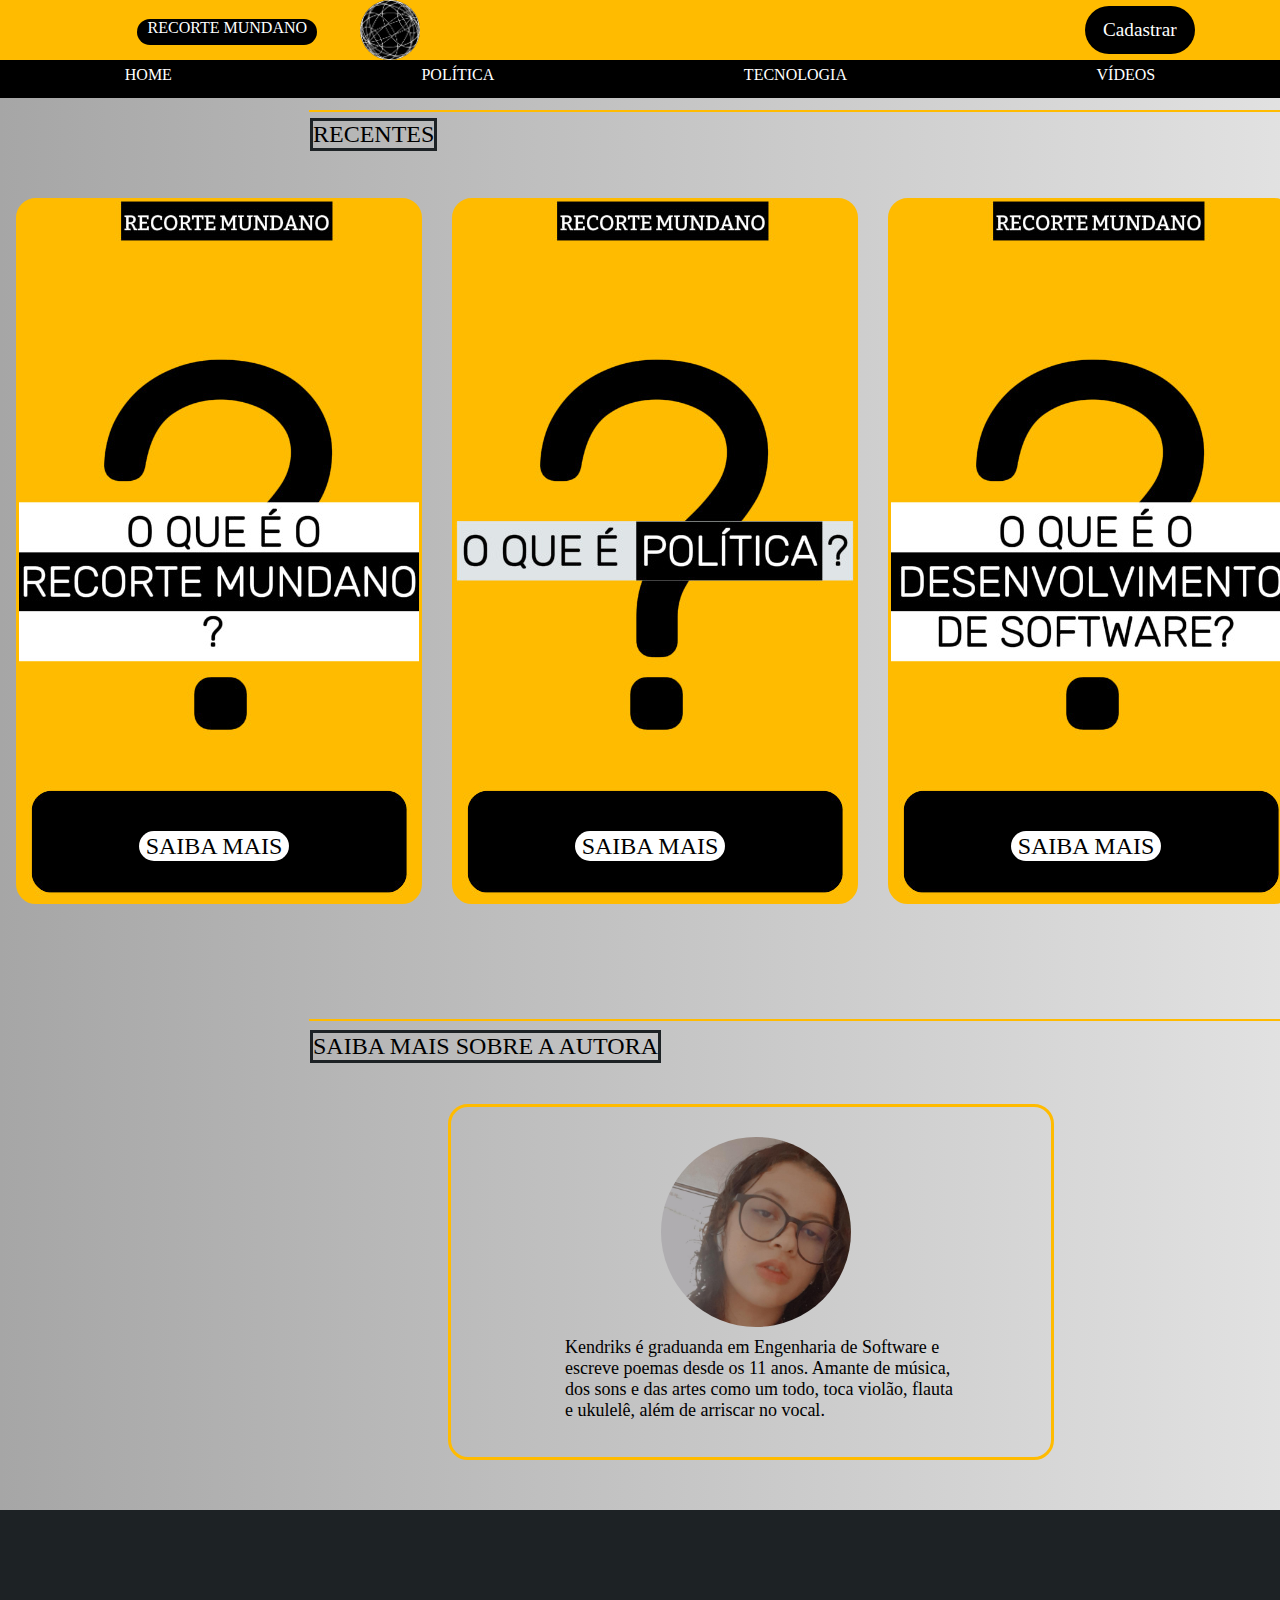
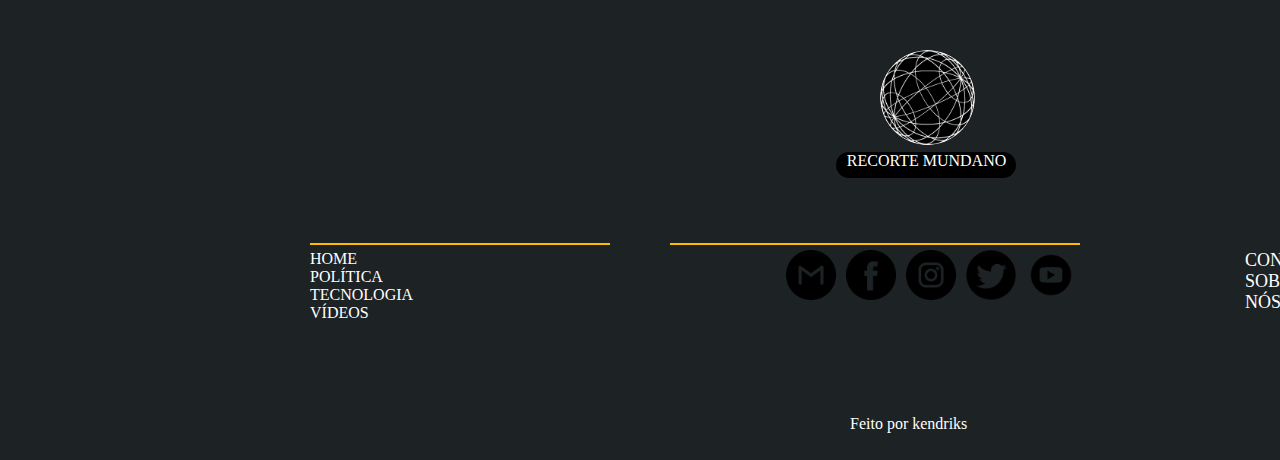
<file: Recorte mundano/index.html>
<!DOCTYPE html>
<html lang="en">
<head>
    <meta charset="UTF-8">
    <meta name="viewport" content="width=device-width, initial-scale=1.0">
    <link rel="stylesheet" href="css/style.css">
    <link rel="shortcut icon" href="/imagens/foto perfil.png" type="image/x-icon">
    <title>Recorte Mundano</title>
</head>
<body>
    <!-- INÍCIO CABEÇALHO -->
    <header class="header">
        <div class="container">
            <a href="index.html">
                <img src="/imagens/logo.png" alt="" class="img-logo">
            </a>
            <div class="div-text-logo">
                <a href="index.html" class="text-logo">RECORTE MUNDANO</a>
            </div>
            <div class="div-btn-cadastrar">
                <form action="/cadastro.html">
                    <button type="submit" class="btn-cadastrar" >
                        Cadastrar
                    </button>
                </form>
            </div>    
        </div> 
    </header>
    <!-- FIM CABEÇALHO -->


    <!-- MENU HORIZONTAL -->
    <section class="nav">
        <nav class="nav-menu-horizontal">
            <div class="container-menu-horizontal">
                <a href="index.html">HOME</a>
                <a href="politica.html">POLÍTICA</a>
                <a href="tecnologia.html">TECNOLOGIA</a>
                <a href="videos.html">VÍDEOS</a>
            </div>
        </nav>
    </section>
    <!-- FIM MENU HORIZONTAL -->

    <!-- QUADROS DA PÁGINA INICIAL -->
    <hr class="hr-topo">
    <section class="quadros-noticias">
        <div class="recentes">RECENTES</div>
        <div class="quadros-noticias">
            <div class="primeiro-quadro">
                <a href="sobre.html">SAIBA MAIS</a>
            </div>
            <div class="segundo-quadro">
                <a href="politica.html">SAIBA MAIS</a>
            </div>
            <div class="terceiro-quadro">
                <a href="tecnologia.html">SAIBA MAIS</a>
            </div>
        </div>
    </section> 
    <!-- FIM DOS QUADROS DA PÁGINA INICIAL -->

    <hr class="hr-apresentacao">
    <div class="autora">
        SAIBA MAIS SOBRE A AUTORA
    </div>
    <div class="apresentacao">
        <div class="autora-foto"></div>
        <div class="autora-descricao">
            Kendriks é graduanda em Engenharia de Software e escreve poemas desde os 11 anos.
            Amante de música, dos sons e das artes como um todo, toca violão, flauta e ukulelê, além de arriscar no vocal.
        </div>
    </div>

    <!-- RODAPÉ -->
    <section class="rodape">
        <div class="rodape">
            <div class="logo-texto">
                <a href="index.html">
                    <img src="/imagens/logo.png" alt="" class="img-logo-rodape">
                </a>
                <div class="div-text-logo-rodape">
                    <a href="index.html" class="text-logo-rodape">RECORTE MUNDANO</a>
                </div>
            </div>
        
            <div class="div-hr-rodape">
                <hr class="primeiro-hr-rodape">
                <hr class="segundo-hr-rodape">
                <hr class="terceiro-hr-rodape">
            </div>
        
            <div class="container-menu-horizontal-rodape">
                <a href="index.html">HOME</a>
                <a href="politica.html">POLÍTICA</a>
                <a href="tecnologia.html">TECNOLOGIA</a>
                <a href="videos.html">VÍDEOS</a>
            </div>

            <div class="container-terceiro-hr-rodape">
                <a href="contato.html" class="contato-rodape">
                    CONTATO
                </a>
                <a href="sobre.html" class="sobre-rodape">
                    SOBRE NÓS
                </a>
            </div>

        <div class="redes-sociais-rodape">
            <a target="_blank" href="maiilto:recortemundano@gmail.com">
                <img src="/imagens/icone-email.png" alt="imagem do ícone do email" class="img-email"> 
            </a>
            <a target="_blank" href="https://www.facebook.com/profile.php?id=61562015823123">
                <img src="/imagens/icone-facebook.png" alt="imagem do ícone do facebook" class="img-facebook">
            </a>
            <a target="_blank" href="https://www.instagram.com/recortemundano/">
                <img src="/imagens/icone-instagram.png" alt="imagem do ícone do instagram" class="img-instagram">
            </a>
            <a target="_blank" href="https://x.com/recortemundano">
                <img src="/imagens/icone-twitter.png" alt="imagem do ícone do twitter" class="img-twitter"> 
            </a>
            <a target="_blank" href="https://www.youtube.com/channel/UCxsDfLDLJFgQENbtzC4hpzQ">
                <img src="/imagens/icone-youtube.png" alt="imagem do ícone do youtube" class="img-youtube"> 
            </a>
        </div>
            <footer class="frase-rodape">Feito por kendriks</footer>
        </div>
    </section>
    </body>
</html>
</file>
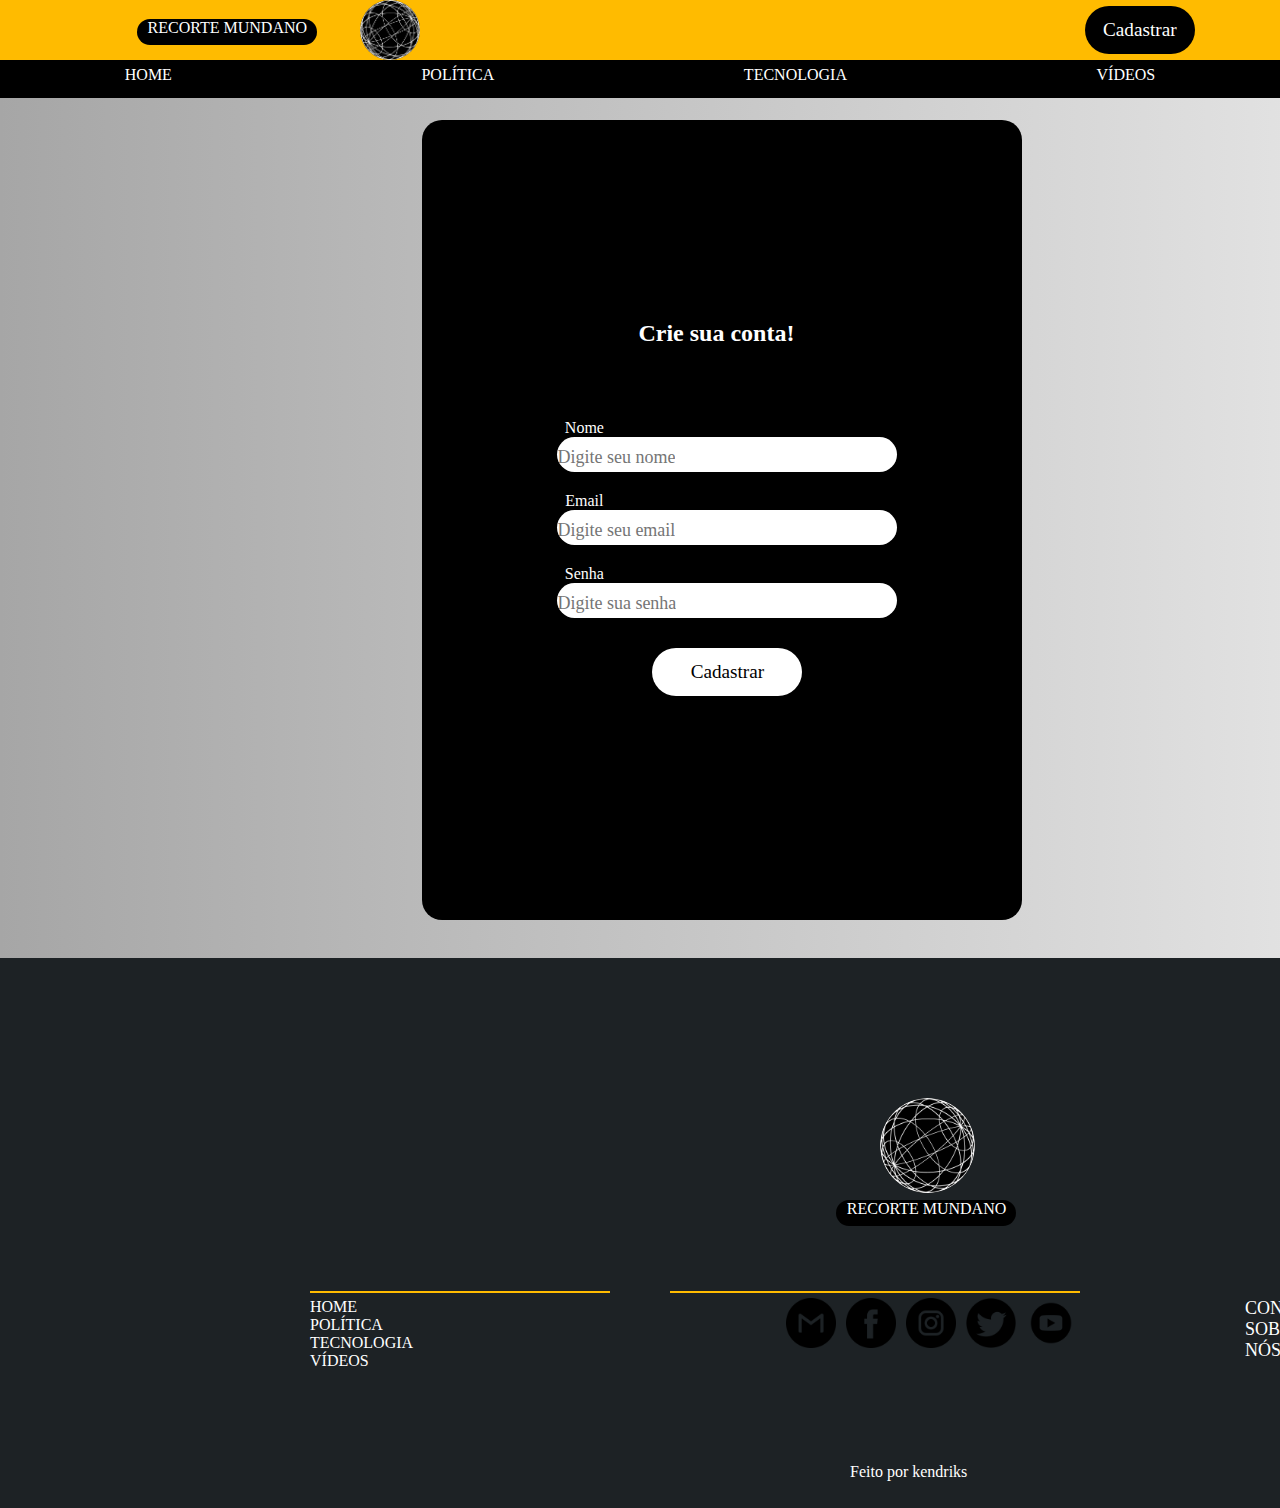
<file: cadastro.html>
<!DOCTYPE html>
<html lang="en">
<head>
    <meta charset="UTF-8">
    <meta name="viewport" content="width=device-width, initial-scale=1.0">
    <link rel="stylesheet" href="css/style.css">
    <link rel="shortcut icon" href="icone-site.png" type="image/x-icon">
    <title>Cadastro</title>
</head>
<body>
    <!-- INÍCIO CABEÇALHO -->
    <header class="header">
        <div class="container">
            <a href="index.html">
                <img src="logo.png" alt="" class="img-logo">
            </a>
            <div class="div-text-logo">
                <a href="index.html" class="text-logo">RECORTE MUNDANO</a>
            </div>
            <div class="div-btn-cadastrar">
                <form action="cadastro.html">
                    <button type="submit" class="btn-cadastrar" >
                        Cadastrar
                    </button>
                </form>
            </div>    
        </div> 
    </header>
    <!-- FIM CABEÇALHO -->

    
    <!-- MENU HORIZONTAL -->
    <section class="nav">
        <nav class="nav-menu-horizontal">
            <div class="container-menu-horizontal">
                <a href="index.html">HOME</a>
                <a href="politica.html">POLÍTICA</a>
                <a href="tecnologia.html">TECNOLOGIA</a>
                <a href="videos.html">VÍDEOS</a>
            </div>
        </nav>
    </section>
    <!-- FIM MENU HORIZONTAL -->

    <!--CRIAÇÃO DO FORMULÁRIO DE CADASTRO  -->
    <form action="">
        <div class="container-cadastro">
            <div class="cadastro">
                <h2>Crie sua conta!</h2>
                <div class="elementos-cadastro">
                    <label for="">Nome</label>
                    <div class="input">
                        <input type="text" id="nome" name="nome" placeholder="Digite seu nome">
                    </div>
                    <label for="Email">Email</label>
                    <div class="input">
                        <input type="email" name="email" id="email" placeholder="Digite seu email">
                    </div>
                    <label for="">Senha</label>
                    <div class="input">
                        <input type="password" name="senha" id="senha" placeholder="Digite sua senha">
                    </div>
                    <div class="container-btn-cadastrar">
                        <button type="submit" class="form-btn-cadastrar">
                            Cadastrar
                        </button>
                    </div>
                </div>
            </div>
       </div>
    </form>
    <!-- FIM DA CRIAÇÃO DO FORMULÁRIO DE CADASTRO -->

    
<!-- RODAPÉ -->
<section class="rodape">
        <div class="rodape">
            <div class="logo-texto">
                <a href="index.html">
                    <img src="logo.png" alt="" class="img-logo-rodape">
                </a>
                <div class="div-text-logo-rodape">
                    <a href="index.html" class="text-logo-rodape">RECORTE MUNDANO</a>
                </div>
            </div>
        
            <div class="div-hr-rodape">
                <hr class="primeiro-hr-rodape">
                <hr class="segundo-hr-rodape">
                <hr class="terceiro-hr-rodape">
            </div>
        
            <div class="container-menu-horizontal-rodape">
                <a href="index.html">HOME</a>
                <a href="politica.html">POLÍTICA</a>
                <a href="tecnologia.html">TECNOLOGIA</a>
                <a href="videos.html">VÍDEOS</a>
            </div>

            <div class="container-terceiro-hr-rodape">
                <a href="contato.html" class="contato-rodape">
                    CONTATO
                </a>
                <a href="sobre.html" class="sobre-rodape">
                    SOBRE NÓS
                </a>
            </div>

        <div class="redes-sociais-rodape">
            <a target="_blank" href="maiilto:recortemundano@gmail.com">
                <img src="icone-email.png" alt="imagem do ícone do email" class="img-email"> 
            </a>
            <a target="_blank" href="https://www.facebook.com/profile.php?id=61562015823123">
                <img src="icone-facebook.png" alt="imagem do ícone do facebook" class="img-facebook">
            </a>
            <a target="_blank" href="https://www.instagram.com/recortemundano/">
                <img src="icone-instagram.png" alt="imagem do ícone do instagram" class="img-instagram">
            </a>
            <a target="_blank" href="https://x.com/recortemundano">
                <img src="icone-twitter.png" alt="imagem do ícone do twitter" class="img-twitter"> 
            </a>
            <a target="_blank" href="https://www.youtube.com/channel/UCxsDfLDLJFgQENbtzC4hpzQ">
                <img src="icone-youtube.png" alt="imagem do ícone do youtube" class="img-youtube"> 
            </a>
        </div>
            <footer class="frase-rodape">Feito por kendriks</footer>
        </div>
    </section>
    </body>
</html>
</file>
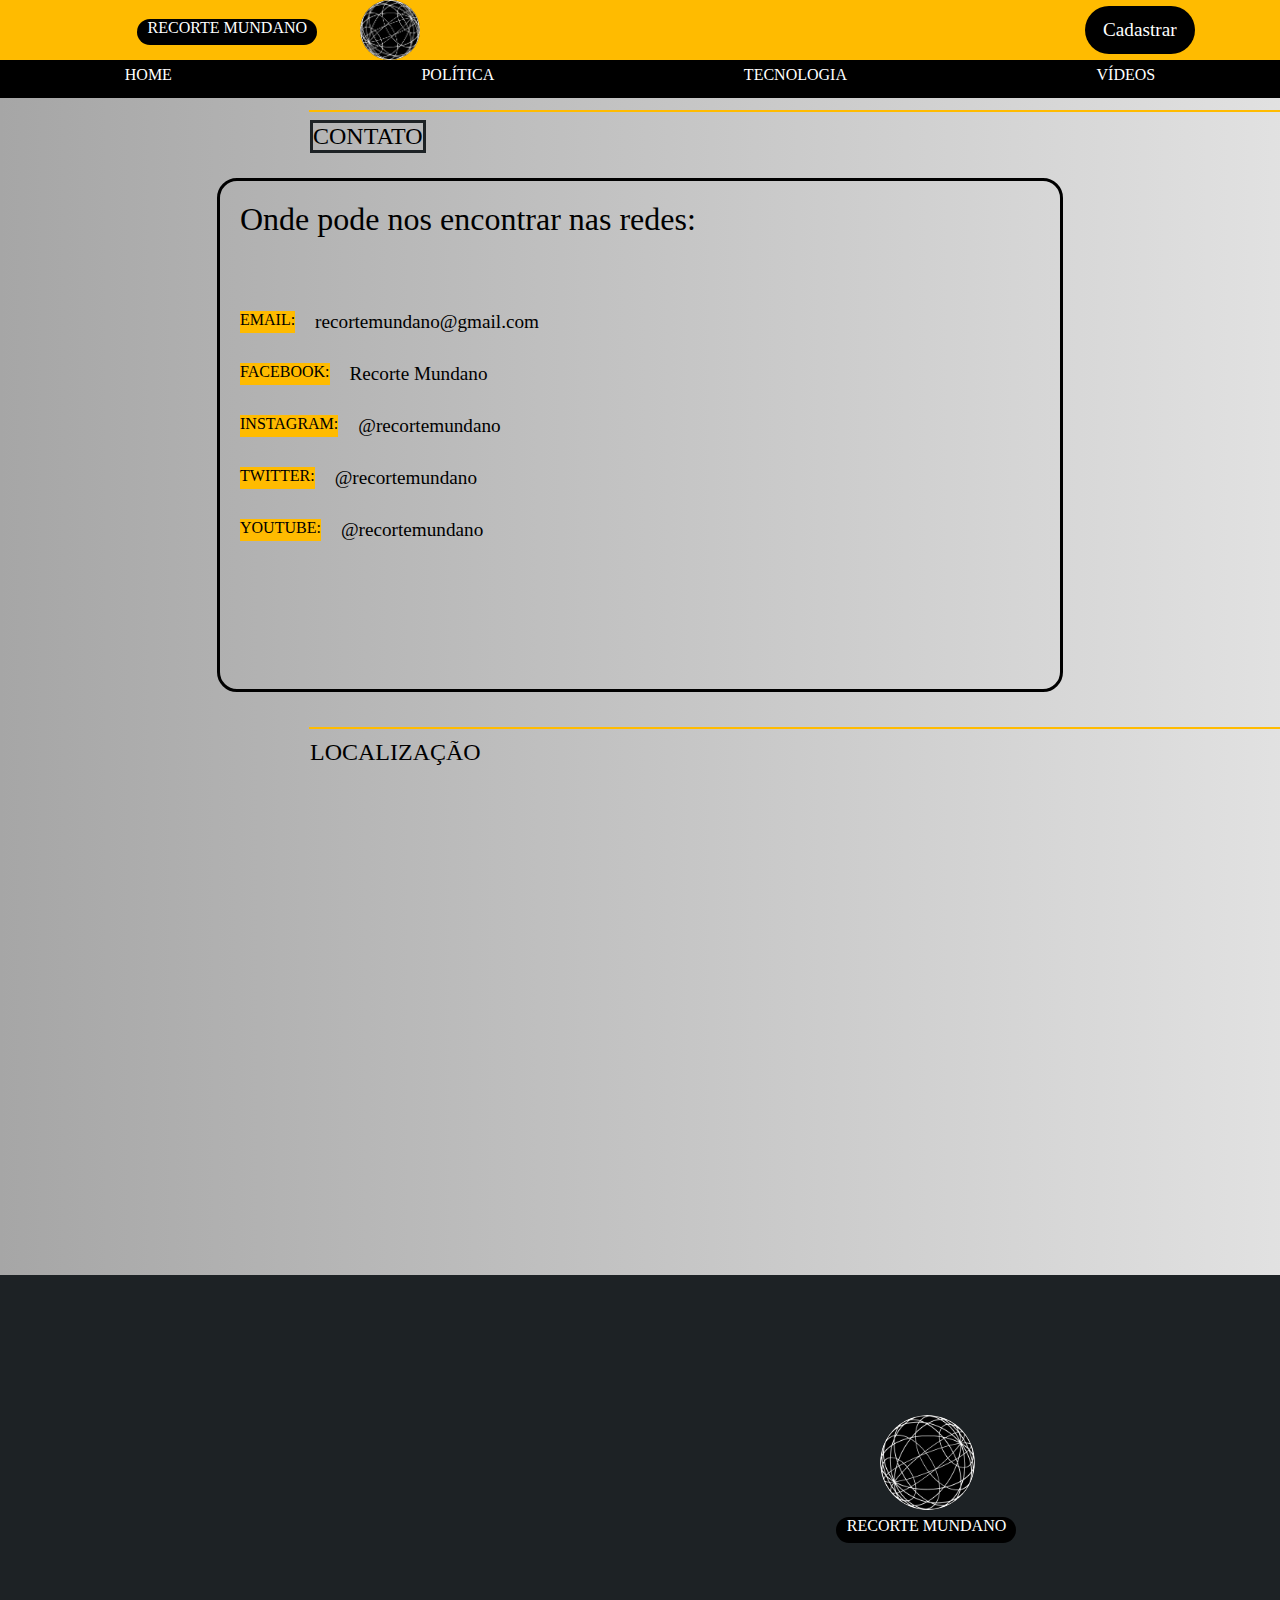
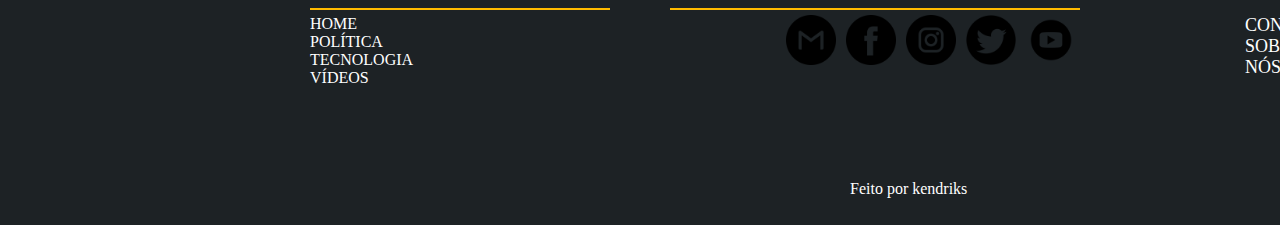
<file: contato.html>
<!DOCTYPE html>
<html lang="en">
<head>
    <meta charset="UTF-8">
    <meta name="viewport" content="width=device-width, initial-scale=1.0">
    <link rel="stylesheet" href="css/style.css">
    <link rel="shortcut icon" href="icone-site.png" type="image/x-icon">
    <title>Contato</title>
</head>
<body>
    <!-- INÍCIO CABEÇALHO -->
    <header class="header">
        <div class="container">
            <a href="index.html">
                <img src="logo.png" alt="" class="img-logo">
            </a>
            <div class="div-text-logo">
                <a href="index.html" class="text-logo">RECORTE MUNDANO</a>
            </div>
            <div class="div-btn-cadastrar">
                <form action="cadastro.html">
                    <button type="submit" class="btn-cadastrar" >
                        Cadastrar
                    </button>
                </form>
            </div>    
        </div> 
    </header>
    <!-- FIM CABEÇALHO -->
    
    <!-- MENU HORIZONTAL -->
    <section class="nav">
        <nav class="nav-menu-horizontal">
            <div class="container-menu-horizontal">
                <a href="index.html">HOME</a>
                <a href="politica.html">POLÍTICA</a>
                <a href="tecnologia.html">TECNOLOGIA</a>
                <a href="videos.html">VÍDEOS</a>
            </div>
        </nav>
    </section>
    <!-- FIM MENU HORIZONTAL -->

    <hr class="hr-topo">
    <div class="contato">
        CONTATO
    </div>

    <div class="container-contato">
        <div class="div-contato">
            Onde pode nos encontrar nas redes:
        </div>
        <div class="pagina-contato">
            <div>
                <span>EMAIL:</span><a target="_blank" href="maiilto:recortemundano@gmail.com">
                    recortemundano@gmail.com
                 </a>
            </div>
            <div>
                <span>FACEBOOK:</span>
                <a target="_blank" href="https://www.facebook.com/profile.php?id=61562015823123">
                   Recorte Mundano
                </a>
            </div>
           <div>
                <span>INSTAGRAM:</span>
                <a target="_blank" href="https://www.instagram.com/recortemundano/">
                    @recortemundano
                </a>
           </div>
            <div>
                <span>TWITTER:</span>
                <a target="_blank" href="https://x.com/recortemundano">
                    @recortemundano
                </a>
            </div>
           <div>
                <span>YOUTUBE:</span>
                <a target="_blank" href="https://www.youtube.com/channel/UCxsDfLDLJFgQENbtzC4hpzQ">
                    @recortemundano
                </a>
           </div>
        </div>
    </div>

    <hr class="hr-localizacao">
    <div class="localizacao">
        LOCALIZAÇÃO
        <div class="mapa">
            <iframe src="https://www.google.com/maps/embed?pb=!1m18!1m12!1m3!1d4068039.949899289!2d-41.97943571716532!3d-5.310154561177245!2m3!1f0!2f0!3f0!3m2!1i1024!2i768!4f13.1!3m3!1m2!1s0x7bdb31827e686c5%3A0x3bb435e0af957842!2zQ2VhcsOh!5e0!3m2!1spt-BR!2sbr!4v1720597823245!5m2!1spt-BR!2sbr" width="600" height="450" style="border:0;" allowfullscreen="" loading="lazy" referrerpolicy="no-referrer-when-downgrade"></iframe>
        </div>
    </div>

    <!-- RODAPÉ -->
    <section class="rodape">
        <div class="rodape">
            <div class="logo-texto">
                <a href="index.html">
                    <img src="logo.png" alt="" class="img-logo-rodape">
                </a>
                <div class="div-text-logo-rodape">
                    <a href="index.html" class="text-logo-rodape">RECORTE MUNDANO</a>
                </div>
            </div>
        
            <div class="div-hr-rodape">
                <hr class="primeiro-hr-rodape">
                <hr class="segundo-hr-rodape">
                <hr class="terceiro-hr-rodape">
            </div>
        
            <div class="container-menu-horizontal-rodape">
                <a href="index.html">HOME</a>
                <a href="politica.html">POLÍTICA</a>
                <a href="tecnologia.html">TECNOLOGIA</a>
                <a href="videos.html">VÍDEOS</a>
            </div>

            <div class="container-terceiro-hr-rodape">
                <a href="contato.html" class="contato-rodape">
                    CONTATO
                </a>
                <a href="sobre.html" class="sobre-rodape">
                    SOBRE NÓS
                </a>
            </div>

        <div class="redes-sociais-rodape">
            <a target="_blank" href="maiilto:recortemundano@gmail.com">
                <img src="icone-email.png" alt="imagem do ícone do email" class="img-email"> 
            </a>
            <a target="_blank" href="https://www.facebook.com/profile.php?id=61562015823123">
                <img src="icone-facebook.png" alt="imagem do ícone do facebook" class="img-facebook">
            </a>
            <a target="_blank" href="https://www.instagram.com/recortemundano/">
                <img src="icone-instagram.png" alt="imagem do ícone do instagram" class="img-instagram">
            </a>
            <a target="_blank" href="https://x.com/recortemundano">
                <img src="icone-twitter.png" alt="imagem do ícone do twitter" class="img-twitter"> 
            </a>
            <a target="_blank" href="https://www.youtube.com/channel/UCxsDfLDLJFgQENbtzC4hpzQ">
                <img src="icone-youtube.png" alt="imagem do ícone do youtube" class="img-youtube"> 
            </a>
        </div>
            <footer class="frase-rodape">Feito por kendriks</footer>
        </div>
    </section>
    </body>
</html>
</file>
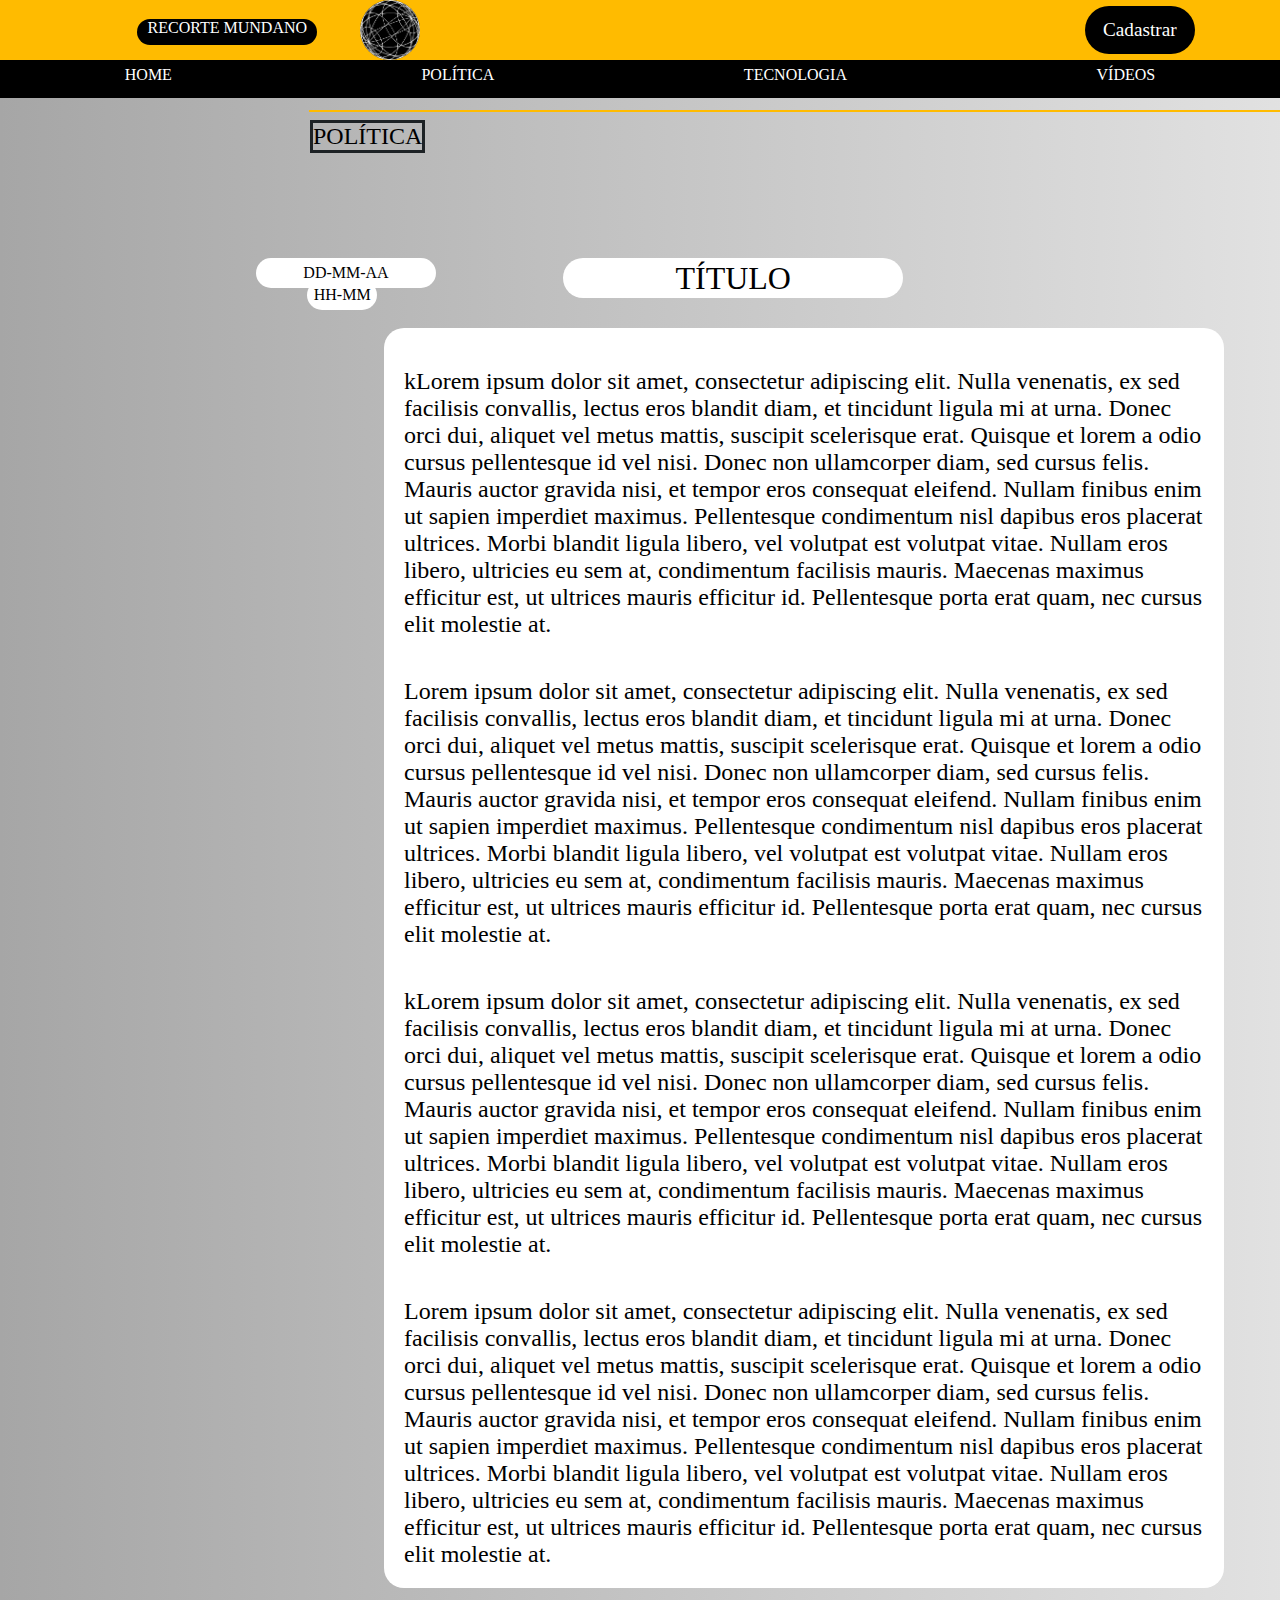
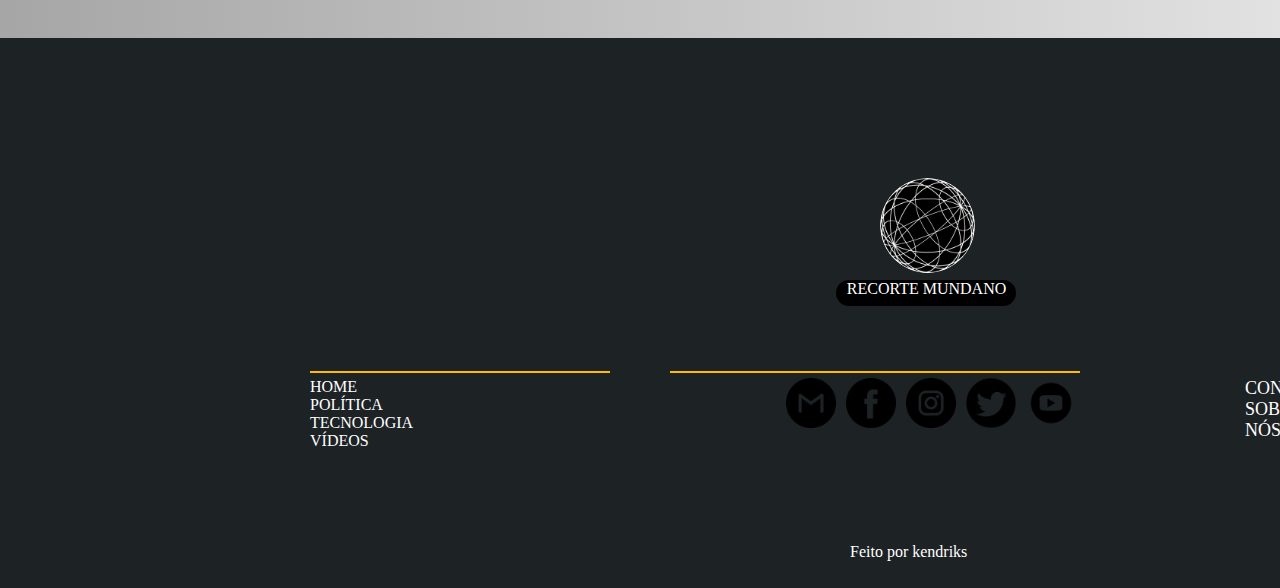
<file: politica.html>
<!DOCTYPE html>
<html lang="en">
<head>
    <meta charset="UTF-8">
    <meta name="viewport" content="width=device-width, initial-scale=1.0">
    <link rel="stylesheet" href="css/style.css">
    <link rel="shortcut icon" href="icone-site.png" type="image/x-icon">
    <title>Política</title>
</head>
<body>
    <!-- INÍCIO CABEÇALHO -->
    <header class="header">
        <div class="container">
            <a href="index.html">
                <img src="logo.png" alt="" class="img-logo">
            </a>
            <div class="div-text-logo">
                <a href="index.html" class="text-logo">RECORTE MUNDANO</a>
            </div>
            <div class="div-btn-cadastrar">
                <form action="cadastro.html">
                    <button type="submit" class="btn-cadastrar" >
                        Cadastrar
                    </button>
                </form>
            </div>    
        </div> 
    </header>
    <!-- FIM CABEÇALHO -->
    
    <!-- MENU HORIZONTAL -->
    <section class="nav">
        <nav class="nav-menu-horizontal">
            <div class="container-menu-horizontal">
                <a href="index.html">HOME</a>
                <a href="politica.html">POLÍTICA</a>
                <a href="tecnologia.html">TECNOLOGIA</a>
                <a href="videos.html">VÍDEOS</a>
            </div>
        </nav>
    </section>
    <!-- FIM MENU HORIZONTAL -->

    <hr class="hr-topo">
    <div class="menu-politica">POLÍTICA</div>
    <div class="data">DD-MM-AA</div>
    <div class="hora">HH-MM</div>
    <div class="titulo">TÍTULO</div>
    <div class="container-pagina-politica">
        <div class="conteudo">
            <p>
                kLorem ipsum dolor sit amet, consectetur adipiscing elit. Nulla venenatis, ex sed facilisis convallis, lectus eros blandit diam, et tincidunt ligula mi at urna. Donec orci dui, aliquet vel metus mattis, suscipit scelerisque erat. Quisque et lorem a odio cursus pellentesque id vel nisi. Donec non ullamcorper diam, sed cursus felis. Mauris auctor gravida nisi, et tempor eros consequat eleifend. Nullam finibus enim ut sapien imperdiet maximus. Pellentesque condimentum nisl dapibus eros placerat ultrices. Morbi blandit ligula libero, vel volutpat est volutpat vitae. Nullam eros libero, ultricies eu sem at, condimentum facilisis mauris. Maecenas maximus efficitur est, ut ultrices mauris efficitur id. Pellentesque porta erat quam, nec cursus elit molestie at. 
            </p>
            <p>
                Lorem ipsum dolor sit amet, consectetur adipiscing elit. Nulla venenatis, ex sed facilisis convallis, lectus eros blandit diam, et tincidunt ligula mi at urna. Donec orci dui, aliquet vel metus mattis, suscipit scelerisque erat. Quisque et lorem a odio cursus pellentesque id vel nisi. Donec non ullamcorper diam, sed cursus felis. Mauris auctor gravida nisi, et tempor eros consequat eleifend. Nullam finibus enim ut sapien imperdiet maximus. Pellentesque condimentum nisl dapibus eros placerat ultrices. Morbi blandit ligula libero, vel volutpat est volutpat vitae. Nullam eros libero, ultricies eu sem at, condimentum facilisis mauris. Maecenas maximus efficitur est, ut ultrices mauris efficitur id. Pellentesque porta erat quam, nec cursus elit molestie at. 
            </p>
            <p>
                <p>
                    kLorem ipsum dolor sit amet, consectetur adipiscing elit. Nulla venenatis, ex sed facilisis convallis, lectus eros blandit diam, et tincidunt ligula mi at urna. Donec orci dui, aliquet vel metus mattis, suscipit scelerisque erat. Quisque et lorem a odio cursus pellentesque id vel nisi. Donec non ullamcorper diam, sed cursus felis. Mauris auctor gravida nisi, et tempor eros consequat eleifend. Nullam finibus enim ut sapien imperdiet maximus. Pellentesque condimentum nisl dapibus eros placerat ultrices. Morbi blandit ligula libero, vel volutpat est volutpat vitae. Nullam eros libero, ultricies eu sem at, condimentum facilisis mauris. Maecenas maximus efficitur est, ut ultrices mauris efficitur id. Pellentesque porta erat quam, nec cursus elit molestie at. 
                </p>
                <p>
                    Lorem ipsum dolor sit amet, consectetur adipiscing elit. Nulla venenatis, ex sed facilisis convallis, lectus eros blandit diam, et tincidunt ligula mi at urna. Donec orci dui, aliquet vel metus mattis, suscipit scelerisque erat. Quisque et lorem a odio cursus pellentesque id vel nisi. Donec non ullamcorper diam, sed cursus felis. Mauris auctor gravida nisi, et tempor eros consequat eleifend. Nullam finibus enim ut sapien imperdiet maximus. Pellentesque condimentum nisl dapibus eros placerat ultrices. Morbi blandit ligula libero, vel volutpat est volutpat vitae. Nullam eros libero, ultricies eu sem at, condimentum facilisis mauris. Maecenas maximus efficitur est, ut ultrices mauris efficitur id. Pellentesque porta erat quam, nec cursus elit molestie at. 
                </p>
            </p>
        </div>
    </div>

    <!-- RODAPÉ -->
    <section class="rodape">
        <div class="rodape">
            <div class="logo-texto">
                <a href="index.html">
                    <img src="logo.png" alt="" class="img-logo-rodape">
                </a>
                <div class="div-text-logo-rodape">
                    <a href="index.html" class="text-logo-rodape">RECORTE MUNDANO</a>
                </div>
            </div>
        
            <div class="div-hr-rodape">
                <hr class="primeiro-hr-rodape">
                <hr class="segundo-hr-rodape">
                <hr class="terceiro-hr-rodape">
            </div>
        
            <div class="container-menu-horizontal-rodape">
                <a href="index.html">HOME</a>
                <a href="politica.html">POLÍTICA</a>
                <a href="tecnologia.html">TECNOLOGIA</a>
                <a href="videos.html">VÍDEOS</a>
            </div>

            <div class="container-terceiro-hr-rodape">
                <a href="contato.html" class="contato-rodape">
                    CONTATO
                </a>
                <a href="sobre.html" class="sobre-rodape">
                    SOBRE NÓS
                </a>
            </div>

        <div class="redes-sociais-rodape">
            <a target="_blank" href="maiilto:recortemundano@gmail.com">
                <img src="icone-email.png" alt="imagem do ícone do email" class="img-email"> 
            </a>
            <a target="_blank" href="https://www.facebook.com/profile.php?id=61562015823123">
                <img src="icone-facebook.png" alt="imagem do ícone do facebook" class="img-facebook">
            </a>
            <a target="_blank" href="https://www.instagram.com/recortemundano/">
                <img src="icone-instagram.png" alt="imagem do ícone do instagram" class="img-instagram">
            </a>
            <a target="_blank" href="https://x.com/recortemundano">
                <img src="icone-twitter.png" alt="imagem do ícone do twitter" class="img-twitter"> 
            </a>
            <a target="_blank" href="https://www.youtube.com/channel/UCxsDfLDLJFgQENbtzC4hpzQ">
                <img src="icone-youtube.png" alt="imagem do ícone do youtube" class="img-youtube"> 
            </a>
        </div>
            <footer class="frase-rodape">Feito por kendriks</footer>
        </div>
    </section>
    </body>
</html>
</file>
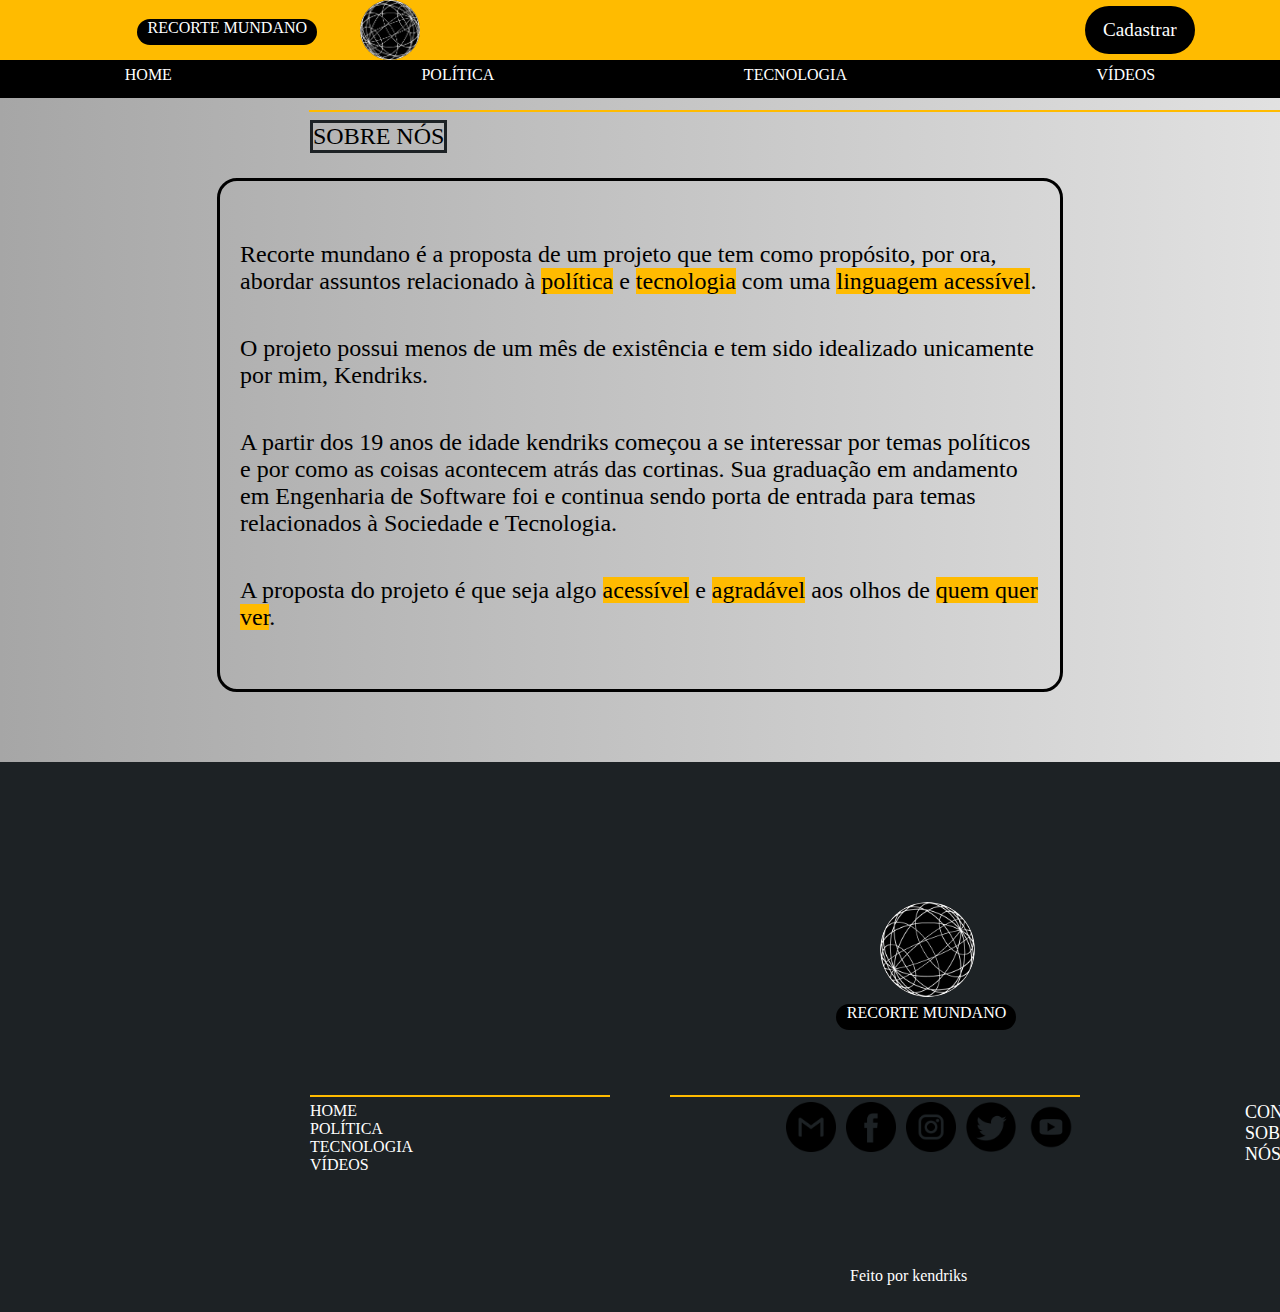
<file: sobre.html>
<!DOCTYPE html>
<html lang="en">
<head>
    <meta charset="UTF-8">
    <meta name="viewport" content="width=device-width, initial-scale=1.0">
    <link rel="stylesheet" href="css/style.css">
    <link rel="shortcut icon" href="icone-site.png" type="image/x-icon">
    <title>Sobre</title>
</head>
<body>
    <!-- INÍCIO CABEÇALHO -->
    <header class="header">
        <div class="container">
            <a href="index.html">
                <img src="logo.png" alt="" class="img-logo">
            </a>
            <div class="div-text-logo">
                <a href="index.html" class="text-logo">RECORTE MUNDANO</a>
            </div>
            <div class="div-btn-cadastrar">
                <form action="cadastro.html">
                    <button type="submit" class="btn-cadastrar" >
                        Cadastrar
                    </button>
                </form>
            </div>    
        </div> 
    </header>
    <!-- FIM CABEÇALHO -->
    
    <!-- MENU HORIZONTAL -->
    <section class="nav">
        <nav class="nav-menu-horizontal">
            <div class="container-menu-horizontal">
                <a href="index.html">HOME</a>
                <a href="politica.html">POLÍTICA</a>
                <a href="tecnologia.html">TECNOLOGIA</a>
                <a href="videos.html">VÍDEOS</a>
            </div>
        </nav>
    </section>
    <!-- FIM MENU HORIZONTAL -->

    <hr class="hr-topo">
    <div class="sobre-nos">
        SOBRE NÓS
    </div>
    <div class="container-sobre">
        <div class="sobre">
            <p>
                Recorte mundano é a proposta de um projeto que tem como propósito, por ora, abordar assuntos relacionado à <span>política</span> e <span>tecnologia</span> com uma <span>linguagem acessível</span>.
            </p>
            <p>
                O projeto possui menos de um mês de existência e tem sido idealizado unicamente por mim, Kendriks.
            </p>
            <p>
                A partir dos 19 anos de idade kendriks começou a se interessar por temas políticos e por como as coisas acontecem atrás das cortinas. Sua graduação em andamento em Engenharia de Software foi e continua sendo porta de entrada para temas relacionados à Sociedade e Tecnologia.
            </p>
            <p>
                A proposta do projeto é que seja algo <span>acessível</span> e <span>agradável</span> aos olhos de <span>quem quer ver</span>.
            </p>
        </div>
    </div>

    <!-- RODAPÉ -->
    <section class="rodape">
        <div class="rodape">
            <div class="logo-texto">
                <a href="index.html">
                    <img src="logo.png" alt="" class="img-logo-rodape">
                </a>
                <div class="div-text-logo-rodape">
                    <a href="index.html" class="text-logo-rodape">RECORTE MUNDANO</a>
                </div>
            </div>
        
            <div class="div-hr-rodape">
                <hr class="primeiro-hr-rodape">
                <hr class="segundo-hr-rodape">
                <hr class="terceiro-hr-rodape">
            </div>
        
            <div class="container-menu-horizontal-rodape">
                <a href="index.html">HOME</a>
                <a href="politica.html">POLÍTICA</a>
                <a href="tecnologia.html">TECNOLOGIA</a>
                <a href="videos.html">VÍDEOS</a>
            </div>

            <div class="container-terceiro-hr-rodape">
                <a href="contato.html" class="contato-rodape">
                    CONTATO
                </a>
                <a href="sobre.html" class="sobre-rodape">
                    SOBRE NÓS
                </a>
            </div>

        <div class="redes-sociais-rodape">
            <a target="_blank" href="maiilto:recortemundano@gmail.com">
                <img src="icone-email.png" alt="imagem do ícone do email" class="img-email"> 
            </a>
            <a target="_blank" href="https://www.facebook.com/profile.php?id=61562015823123">
                <img src="icone-facebook.png" alt="imagem do ícone do facebook" class="img-facebook">
            </a>
            <a target="_blank" href="https://www.instagram.com/recortemundano/">
                <img src="icone-instagram.png" alt="imagem do ícone do instagram" class="img-instagram">
            </a>
            <a target="_blank" href="https://x.com/recortemundano">
                <img src="icone-twitter.png" alt="imagem do ícone do twitter" class="img-twitter"> 
            </a>
            <a target="_blank" href="https://www.youtube.com/channel/UCxsDfLDLJFgQENbtzC4hpzQ">
                <img src="icone-youtube.png" alt="imagem do ícone do youtube" class="img-youtube"> 
            </a>
        </div>
            <footer class="frase-rodape">Feito por kendriks</footer>
        </div>
    </section>
    </body>
</html>
</file>
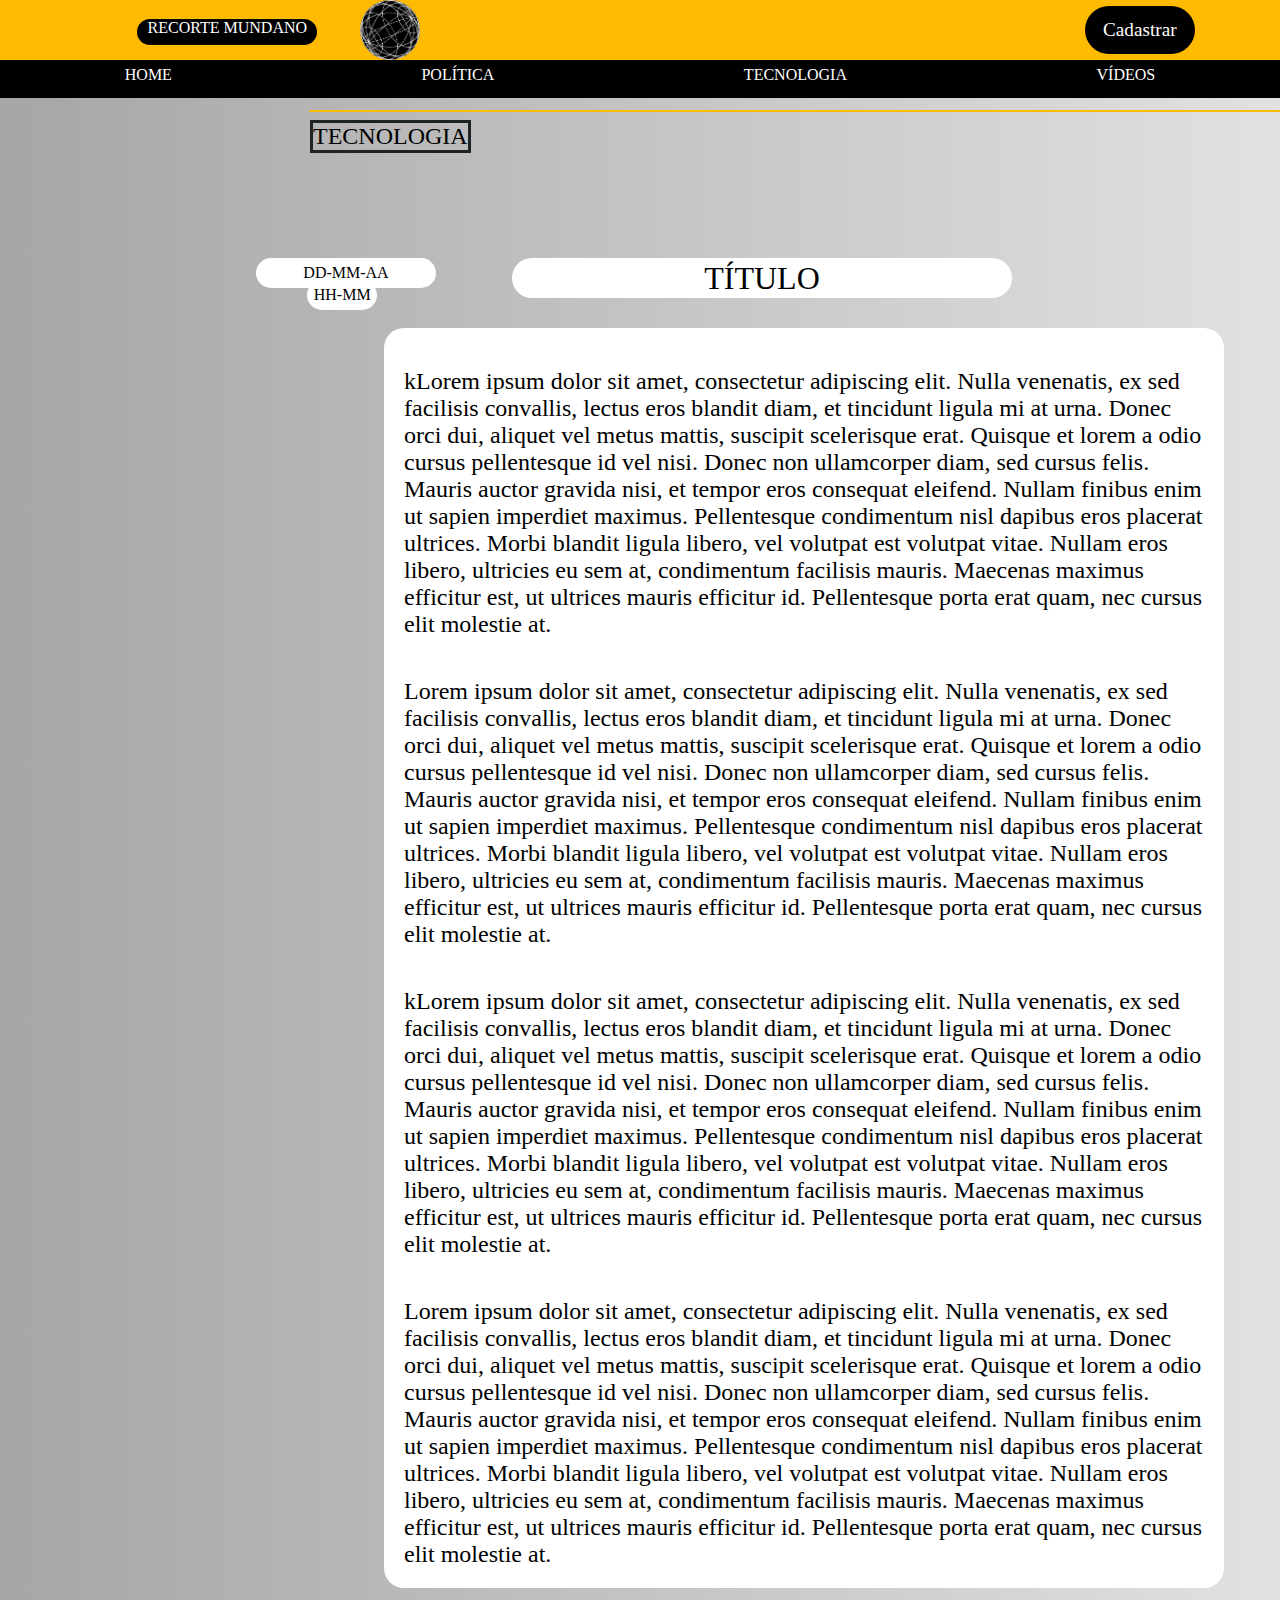
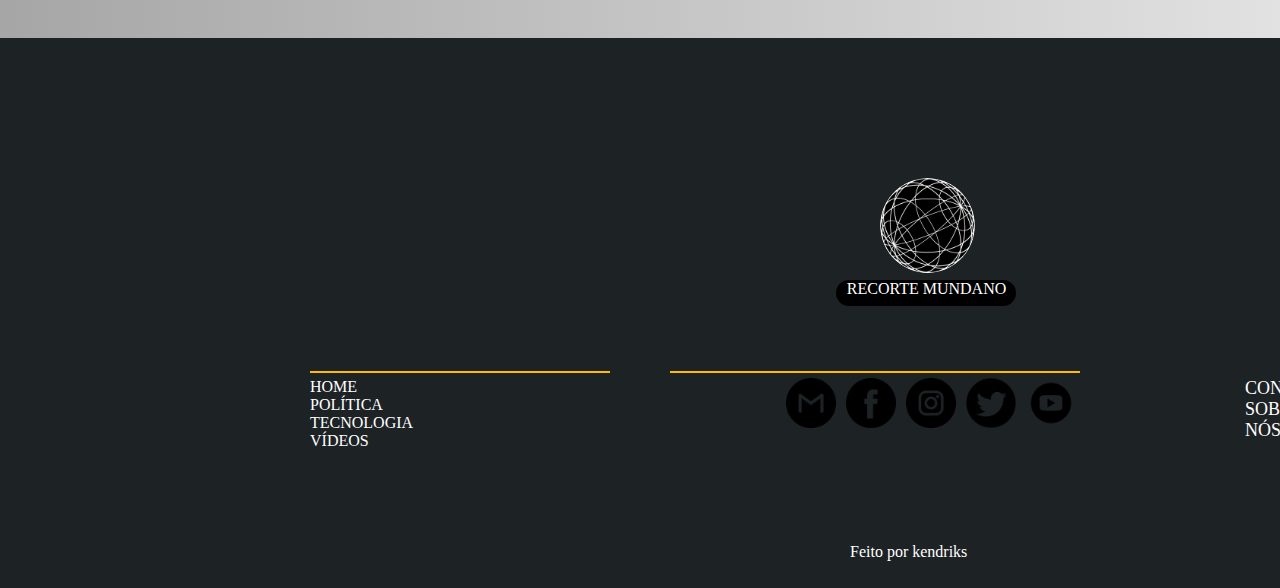
<file: tecnologia.html>
<!DOCTYPE html>
<html lang="en">
<head>
    <meta charset="UTF-8">
    <meta name="viewport" content="width=device-width, initial-scale=1.0">
    <link rel="stylesheet" href="css/style.css">
    <link rel="shortcut icon" href="icone-site.png" type="image/x-icon">
    <title>Tecnologia</title>
</head>
<body>
    <!-- INÍCIO CABEÇALHO -->
    <header class="header">
        <div class="container">
            <a href="index.html">
                <img src="logo.png" alt="" class="img-logo">
            </a>
            <div class="div-text-logo">
                <a href="index.html" class="text-logo">RECORTE MUNDANO</a>
            </div>
            <div class="div-btn-cadastrar">
                <form action="cadastro.html">
                    <button type="submit" class="btn-cadastrar" >
                        Cadastrar
                    </button>
                </form>
            </div>    
        </div> 
    </header>
    <!-- FIM CABEÇALHO -->

    <!-- MENU HORIZONTAL -->
    <section class="nav">
        <nav class="nav-menu-horizontal">
            <div class="container-menu-horizontal">
                <a href="index.html">HOME</a>
                <a href="politica.html">POLÍTICA</a>
                <a href="tecnologia.html">TECNOLOGIA</a>
                <a href="videos.html">VÍDEOS</a>
            </div>
        </nav>
    </section>
    <!-- FIM MENU HORIZONTAL -->


    <hr class="hr-topo">
    <div class="menu-tecnologia">TECNOLOGIA</div>
    <div class="data">DD-MM-AA</div>
    <div class="hora">HH-MM</div>
    <div class="titulo" id="titulo-tecnologia">TÍTULO</div>
    <div class="container-pagina-tecnologia">
        <div class="conteudo">
            <p>
                kLorem ipsum dolor sit amet, consectetur adipiscing elit. Nulla venenatis, ex sed facilisis convallis, lectus eros blandit diam, et tincidunt ligula mi at urna. Donec orci dui, aliquet vel metus mattis, suscipit scelerisque erat. Quisque et lorem a odio cursus pellentesque id vel nisi. Donec non ullamcorper diam, sed cursus felis. Mauris auctor gravida nisi, et tempor eros consequat eleifend. Nullam finibus enim ut sapien imperdiet maximus. Pellentesque condimentum nisl dapibus eros placerat ultrices. Morbi blandit ligula libero, vel volutpat est volutpat vitae. Nullam eros libero, ultricies eu sem at, condimentum facilisis mauris. Maecenas maximus efficitur est, ut ultrices mauris efficitur id. Pellentesque porta erat quam, nec cursus elit molestie at. 
            </p>
            <p>
                Lorem ipsum dolor sit amet, consectetur adipiscing elit. Nulla venenatis, ex sed facilisis convallis, lectus eros blandit diam, et tincidunt ligula mi at urna. Donec orci dui, aliquet vel metus mattis, suscipit scelerisque erat. Quisque et lorem a odio cursus pellentesque id vel nisi. Donec non ullamcorper diam, sed cursus felis. Mauris auctor gravida nisi, et tempor eros consequat eleifend. Nullam finibus enim ut sapien imperdiet maximus. Pellentesque condimentum nisl dapibus eros placerat ultrices. Morbi blandit ligula libero, vel volutpat est volutpat vitae. Nullam eros libero, ultricies eu sem at, condimentum facilisis mauris. Maecenas maximus efficitur est, ut ultrices mauris efficitur id. Pellentesque porta erat quam, nec cursus elit molestie at. 
            </p>
            <p>
                <p>
                    kLorem ipsum dolor sit amet, consectetur adipiscing elit. Nulla venenatis, ex sed facilisis convallis, lectus eros blandit diam, et tincidunt ligula mi at urna. Donec orci dui, aliquet vel metus mattis, suscipit scelerisque erat. Quisque et lorem a odio cursus pellentesque id vel nisi. Donec non ullamcorper diam, sed cursus felis. Mauris auctor gravida nisi, et tempor eros consequat eleifend. Nullam finibus enim ut sapien imperdiet maximus. Pellentesque condimentum nisl dapibus eros placerat ultrices. Morbi blandit ligula libero, vel volutpat est volutpat vitae. Nullam eros libero, ultricies eu sem at, condimentum facilisis mauris. Maecenas maximus efficitur est, ut ultrices mauris efficitur id. Pellentesque porta erat quam, nec cursus elit molestie at. 
                </p>
                <p>
                    Lorem ipsum dolor sit amet, consectetur adipiscing elit. Nulla venenatis, ex sed facilisis convallis, lectus eros blandit diam, et tincidunt ligula mi at urna. Donec orci dui, aliquet vel metus mattis, suscipit scelerisque erat. Quisque et lorem a odio cursus pellentesque id vel nisi. Donec non ullamcorper diam, sed cursus felis. Mauris auctor gravida nisi, et tempor eros consequat eleifend. Nullam finibus enim ut sapien imperdiet maximus. Pellentesque condimentum nisl dapibus eros placerat ultrices. Morbi blandit ligula libero, vel volutpat est volutpat vitae. Nullam eros libero, ultricies eu sem at, condimentum facilisis mauris. Maecenas maximus efficitur est, ut ultrices mauris efficitur id. Pellentesque porta erat quam, nec cursus elit molestie at. 
                </p>
            </p>
        </div>
    </div>

    <!-- RODAPÉ -->
    <section class="rodape">
        <div class="rodape">
            <div class="logo-texto">
                <a href="index.html">
                    <img src="logo.png" alt="" class="img-logo-rodape">
                </a>
                <div class="div-text-logo-rodape">
                    <a href="index.html" class="text-logo-rodape">RECORTE MUNDANO</a>
                </div>
            </div>
        
            <div class="div-hr-rodape">
                <hr class="primeiro-hr-rodape">
                <hr class="segundo-hr-rodape">
                <hr class="terceiro-hr-rodape">
            </div>
        
            <div class="container-menu-horizontal-rodape">
                <a href="index.html">HOME</a>
                <a href="politica.html">POLÍTICA</a>
                <a href="tecnologia.html">TECNOLOGIA</a>
                <a href="videos.html">VÍDEOS</a>
            </div>

            <div class="container-terceiro-hr-rodape">
                <a href="contato.html" class="contato-rodape">
                    CONTATO
                </a>
                <a href="sobre.html" class="sobre-rodape">
                    SOBRE NÓS
                </a>
            </div>

        <div class="redes-sociais-rodape">
            <a target="_blank" href="maiilto:recortemundano@gmail.com">
                <img src="icone-email.png" alt="imagem do ícone do email" class="img-email"> 
            </target=>
            <a target="_blank" href="https://www.facebook.com/profile.php?id=61562015823123">
                <img src="icone-facebook.png" alt="imagem do ícone do facebook" class="img-facebook">
            </a>
            <a target="_blank" href="https://www.instagram.com/recortemundano/">
                <img src="icone-instagram.png" alt="imagem do ícone do instagram" class="img-instagram">
            </a>
            <a target="_blank" href="https://x.com/recortemundano">
                <img src="icone-twitter.png" alt="imagem do ícone do twitter" class="img-twitter"> 
            </a>
            <a target="_blank" href="https://www.youtube.com/channel/UCxsDfLDLJFgQENbtzC4hpzQ">
                <img src="icone-youtube.png" alt="imagem do ícone do youtube" class="img-youtube"> 
            </a>
        </div>
            <footer class="frase-rodape">Feito por kendriks</footer>
        </div>
    </section>

    </body>
</html>
</file>
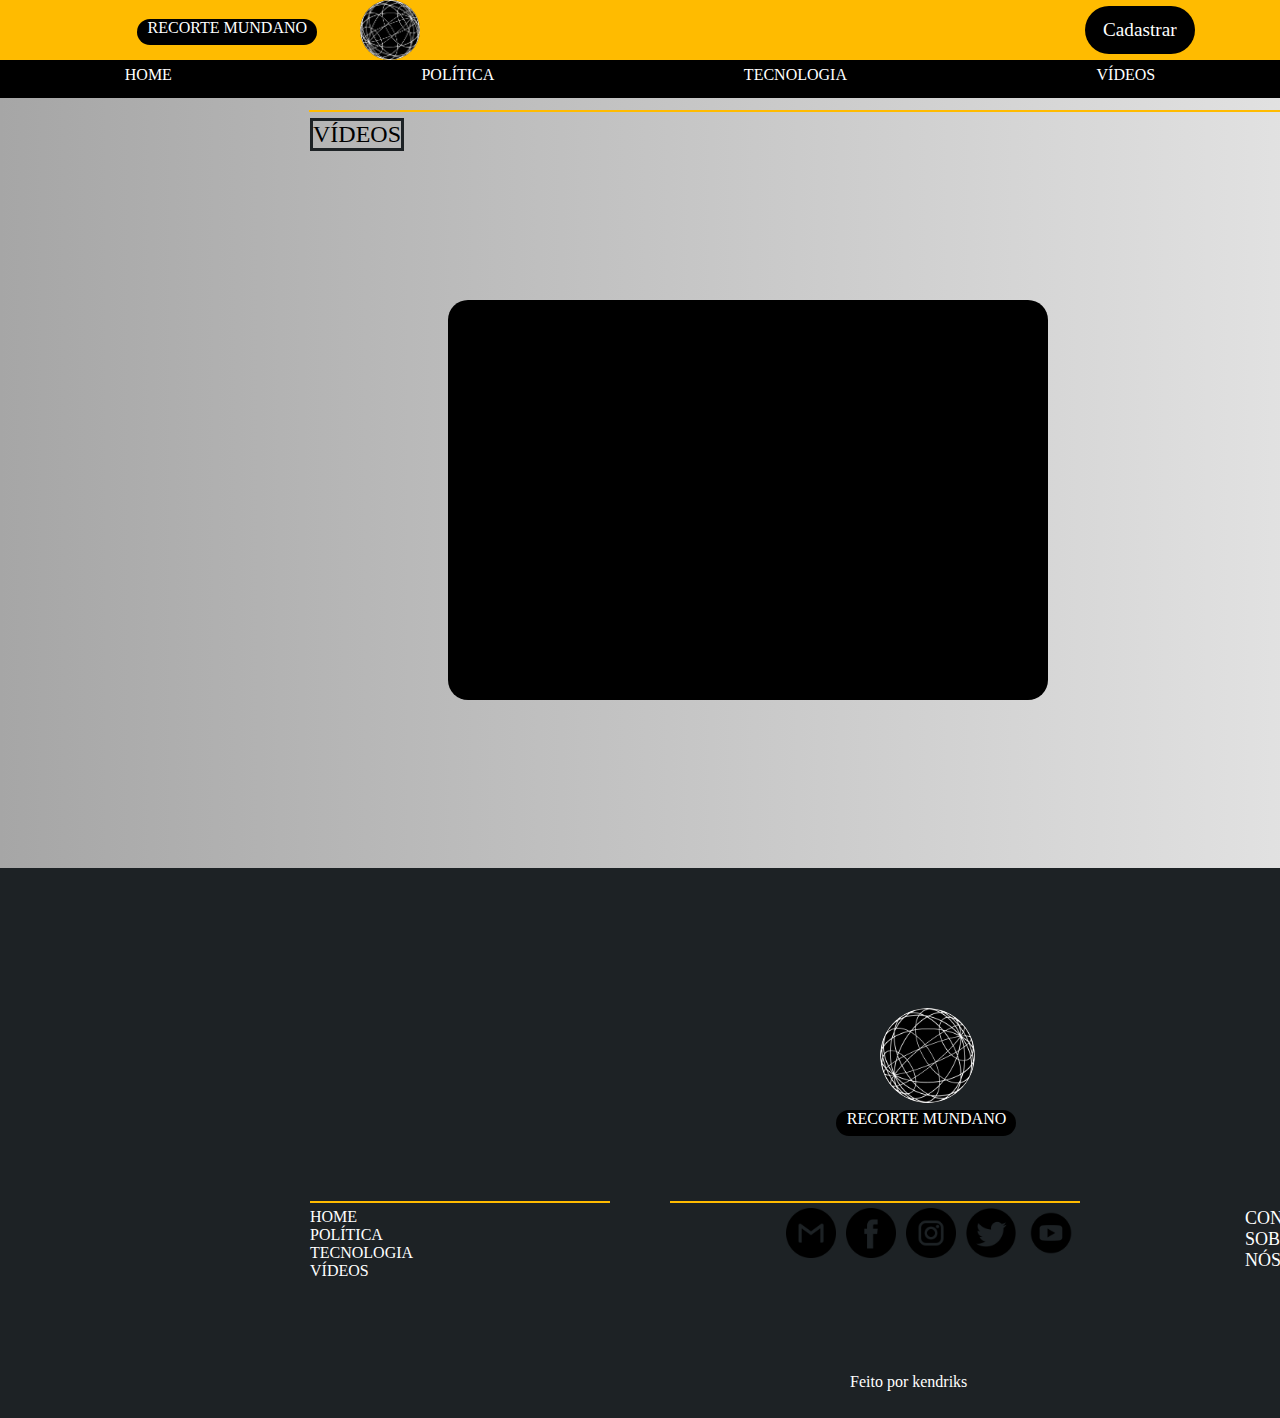
<file: videos.html>
<!DOCTYPE html>
<html lang="en">
<head>
    <meta charset="UTF-8">
    <meta name="viewport" content="width=device-width, initial-scale=1.0">
    <link rel="stylesheet" href="css/style.css">
    <link rel="shortcut icon" href="icone-site.png" type="image/x-icon">
    <title>Vídeos</title>
</head>
<body>
    <!-- INÍCIO CABEÇALHO -->
    <header class="header">
        <div class="container">
            <a href="index.html">
                <img src="logo.png" alt="" class="img-logo">
            </a>
            <div class="div-text-logo">
                <a href="index.html" class="text-logo">RECORTE MUNDANO</a>
            </div>
            <div class="div-btn-cadastrar">
                <form action="cadastro.html">
                    <button type="submit" class="btn-cadastrar" >
                        Cadastrar
                    </button>
                </form>
            </div>    
        </div> 
    </header>
    <!-- INÍCIO CABEÇALHO -->

    <!-- MENU HORIZONTAL -->
    <section class="nav">
        <nav class="nav-menu-horizontal">
            <div class="container-menu-horizontal">
                <a href="index.html">HOME</a>
                <a href="politica.html">POLÍTICA</a>
                <a href="tecnologia.html">TECNOLOGIA</a>
                <a href="videos.html">VÍDEOS</a>
            </div>
        </nav>
    </section>
    <!-- FIM MENU HORIZONTAL -->

    <hr class="hr-topo">
    <div class="container-video">
        <div class="aba-video">VÍDEOS</div>
        <div class="container-videos">
            <div class="videos">
                <iframe width="560" height="315" src="https://www.youtube.com/embed/yD0n2CRtc9w?si=ZqR58lyr3ChAHNkL" title="YouTube video player" frameborder="0" allow="accelerometer; autoplay; clipboard-write; encrypted-media; gyroscope; picture-in-picture; web-share" referrerpolicy="strict-origin-when-cross-origin" allowfullscreen></iframe>
            </div>
        </div>
    </div>

    <!-- RODAPÉ -->
    <section class="rodape">
        <div class="rodape">
            <div class="logo-texto">
                <a href="index.html">
                    <img src="logo.png" alt="" class="img-logo-rodape">
                </a>
                <div class="div-text-logo-rodape">
                    <a href="index.html" class="text-logo-rodape">RECORTE MUNDANO</a>
                </div>
            </div>
        
            <div class="div-hr-rodape">
                <hr class="primeiro-hr-rodape">
                <hr class="segundo-hr-rodape">
                <hr class="terceiro-hr-rodape">
            </div>
        
            <div class="container-menu-horizontal-rodape">
                <a href="index.html">HOME</a>
                <a href="politica.html">POLÍTICA</a>
                <a href="tecnologia.html">TECNOLOGIA</a>
                <a href="videos.html">VÍDEOS</a>
            </div>

            <div class="container-terceiro-hr-rodape">
                <a href="contato.html" class="contato-rodape">
                    CONTATO
                </a>
                <a href="sobre.html" class="sobre-rodape">
                    SOBRE NÓS
                </a>
            </div>

        <div class="redes-sociais-rodape">
            <a target="_blank" href="maiilto:recortemundano@gmail.com">
                <img src="icone-email.png" alt="imagem do ícone do email" class="img-email"> 
            </target=>
            <a target="_blank" href="https://www.facebook.com/profile.php?id=61562015823123">
                <img src="icone-facebook.png" alt="imagem do ícone do facebook" class="img-facebook">
            </a>
            <a target="_blank" href="https://www.instagram.com/recortemundano/">
                <img src="icone-instagram.png" alt="imagem do ícone do instagram" class="img-instagram">
            </a>
            <a target="_blank" href="https://x.com/recortemundano">
                <img src="icone-twitter.png" alt="imagem do ícone do twitter" class="img-twitter"> 
            </a>
            <a target="_blank" href="https://www.youtube.com/channel/UCxsDfLDLJFgQENbtzC4hpzQ">
                <img src="icone-youtube.png" alt="imagem do ícone do youtube" class="img-youtube"> 
            </a>
        </div>
            <footer class="frase-rodape">Feito por kendriks</footer>
        </div>
    </section>
    </body>
</html>
</file>
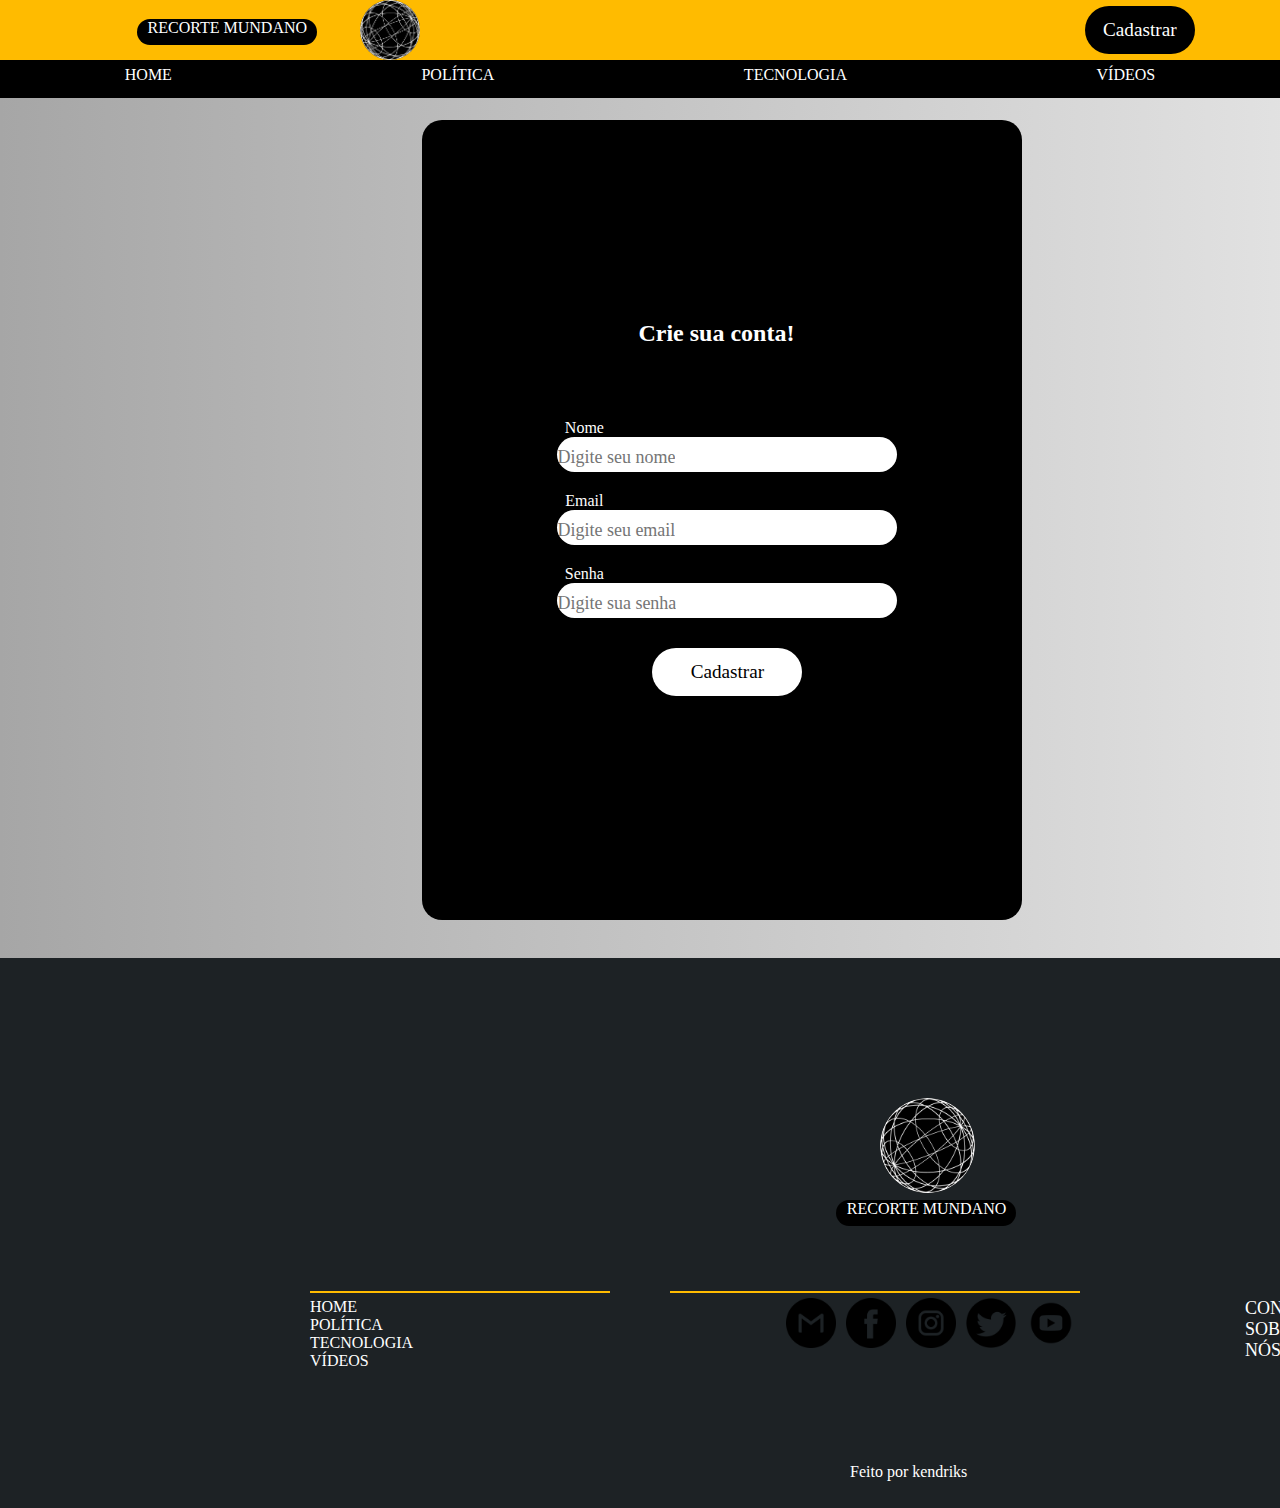
<file: Recorte mundano/cadastro.html>
<!DOCTYPE html>
<html lang="en">
<head>
    <meta charset="UTF-8">
    <meta name="viewport" content="width=device-width, initial-scale=1.0">
    <link rel="stylesheet" href="css/style.css">
    <link rel="shortcut icon" href="/imagens/foto perfil.png" type="image/x-icon">
    <title>Cadastro</title>
</head>
<body>
    <!-- INÍCIO CABEÇALHO -->
    <header class="header">
        <div class="container">
            <a href="index.html">
                <img src="/imagens/logo.png" alt="" class="img-logo">
            </a>
            <div class="div-text-logo">
                <a href="index.html" class="text-logo">RECORTE MUNDANO</a>
            </div>
            <div class="div-btn-cadastrar">
                <form action="/cadastro.html">
                    <button type="submit" class="btn-cadastrar" >
                        Cadastrar
                    </button>
                </form>
            </div>    
        </div> 
    </header>
    <!-- FIM CABEÇALHO -->

    
    <!-- MENU HORIZONTAL -->
    <section class="nav">
        <nav class="nav-menu-horizontal">
            <div class="container-menu-horizontal">
                <a href="index.html">HOME</a>
                <a href="politica.html">POLÍTICA</a>
                <a href="tecnologia.html">TECNOLOGIA</a>
                <a href="videos.html">VÍDEOS</a>
            </div>
        </nav>
    </section>
    <!-- FIM MENU HORIZONTAL -->

    <!--CRIAÇÃO DO FORMULÁRIO DE CADASTRO  -->
    <form action="">
        <div class="container-cadastro">
            <div class="cadastro">
                <h2>Crie sua conta!</h2>
                <div class="elementos-cadastro">
                    <label for="">Nome</label>
                    <div class="input">
                        <input type="text" id="nome" name="nome" placeholder="Digite seu nome">
                    </div>
                    <label for="Email">Email</label>
                    <div class="input">
                        <input type="email" name="email" id="email" placeholder="Digite seu email">
                    </div>
                    <label for="">Senha</label>
                    <div class="input">
                        <input type="password" name="senha" id="senha" placeholder="Digite sua senha">
                    </div>
                    <div class="container-btn-cadastrar">
                        <button type="submit" class="form-btn-cadastrar">
                            Cadastrar
                        </button>
                    </div>
                </div>
            </div>
       </div>
    </form>
    <!-- FIM DA CRIAÇÃO DO FORMULÁRIO DE CADASTRO -->

    
<!-- RODAPÉ -->
    <section class="rodape">
        <div class="rodape">
            <div class="logo-texto">
                <a href="index.html">
                    <img src="/imagens/logo.png" alt="" class="img-logo-rodape">
                </a>
                <div class="div-text-logo-rodape">
                    <a href="index.html" class="text-logo-rodape">RECORTE MUNDANO</a>
                </div>
            </div>
        
            <div class="div-hr-rodape">
                <hr class="primeiro-hr-rodape">
                <hr class="segundo-hr-rodape">
                <hr class="terceiro-hr-rodape">
            </div>
        
            <div class="container-menu-horizontal-rodape">
                <a href="index.html">HOME</a>
                <a href="politica.html">POLÍTICA</a>
                <a href="tecnologia.html">TECNOLOGIA</a>
                <a href="videos.html">VÍDEOS</a>
            </div>

            <div class="container-terceiro-hr-rodape">
                <a href="contato.html" class="contato-rodape">
                    CONTATO
                </a>
                <a href="sobre.html" class="sobre-rodape">
                    SOBRE NÓS
                </a>
            </div>

        <div class="redes-sociais-rodape">
            <a target="_blank" href="maiilto:recortemundano@gmail.com">
                <img src="/imagens/icone-email.png" alt="imagem do ícone do email" class="img-email"> 
            </target=>
            <a target="_blank" href="https://www.facebook.com/profile.php?id=61562015823123">
                <img src="/imagens/icone-facebook.png" alt="imagem do ícone do facebook" class="img-facebook">
            </a>
            <a target="_blank" href="https://www.instagram.com/recortemundano/">
                <img src="/imagens/icone-instagram.png" alt="imagem do ícone do instagram" class="img-instagram">
            </a>
            <a target="_blank" href="https://x.com/recortemundano">
                <img src="/imagens/icone-twitter.png" alt="imagem do ícone do twitter" class="img-twitter"> 
            </a>
            <a target="_blank" href="https://www.youtube.com/channel/UCxsDfLDLJFgQENbtzC4hpzQ">
                <img src="/imagens/icone-youtube.png" alt="imagem do ícone do youtube" class="img-youtube"> 
            </a>
        </div>
            <footer class="frase-rodape">Feito por kendriks</footer>
        </div>
    </section>
    </body>
</html>
</file>
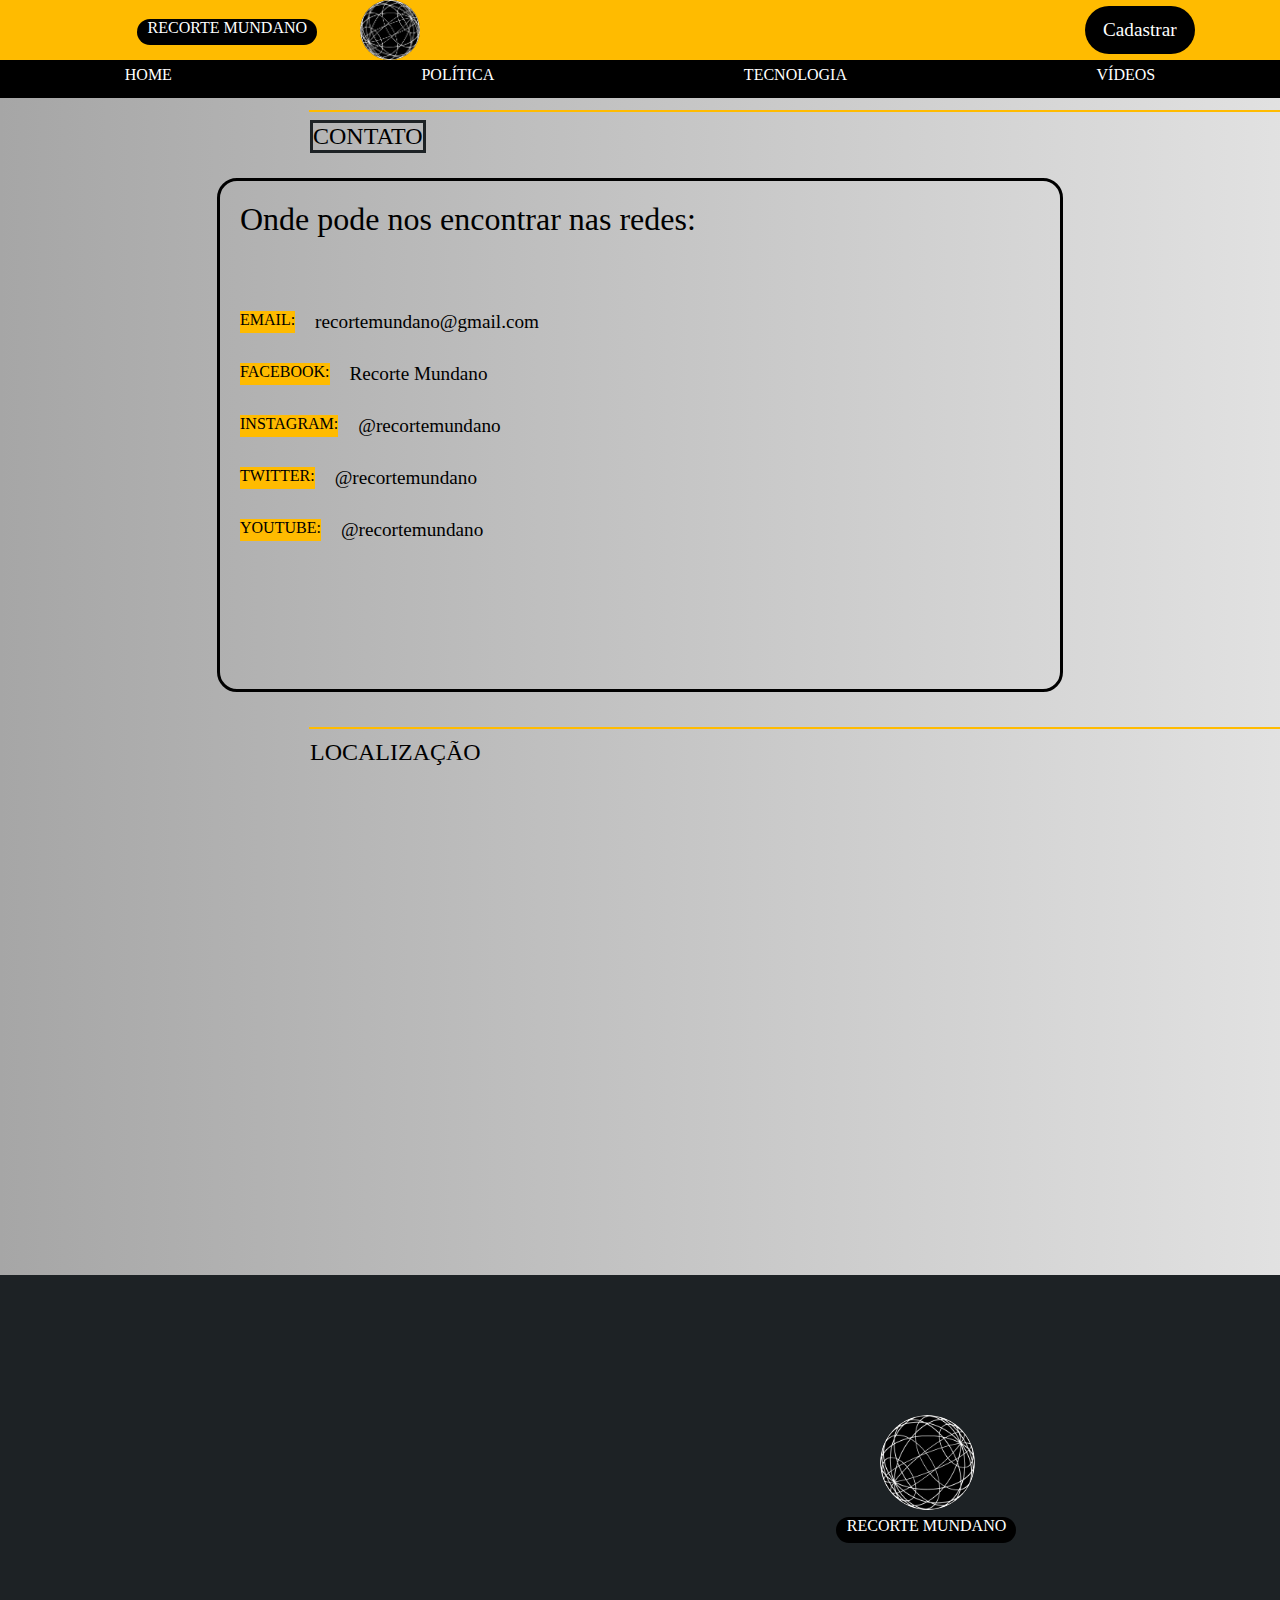
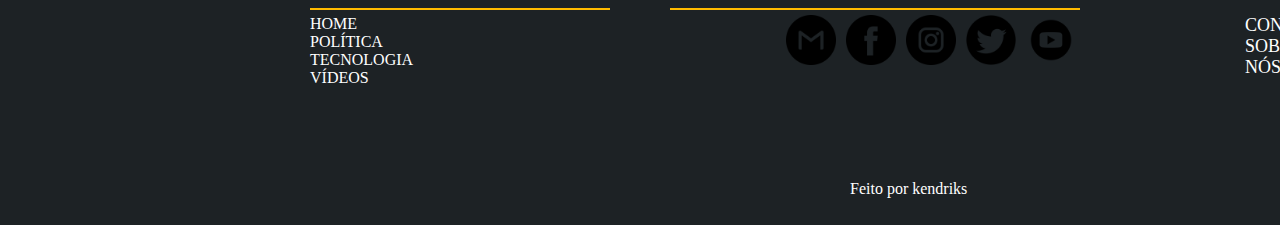
<file: Recorte mundano/contato.html>
<!DOCTYPE html>
<html lang="en">
<head>
    <meta charset="UTF-8">
    <meta name="viewport" content="width=device-width, initial-scale=1.0">
    <link rel="stylesheet" href="css/style.css">
    <link rel="shortcut icon" href="/imagens/foto perfil.png" type="image/x-icon">
    <title>Contato</title>
</head>
<body>
    <!-- INÍCIO CABEÇALHO -->
    <header class="header">
        <div class="container">
            <a href="index.html">
                <img src="/imagens/logo.png" alt="" class="img-logo">
            </a>
            <div class="div-text-logo">
                <a href="index.html" class="text-logo">RECORTE MUNDANO</a>
            </div>
            <div class="div-btn-cadastrar">
                <form action="/cadastro.html">
                    <button type="submit" class="btn-cadastrar" >
                        Cadastrar
                    </button>
                </form>
            </div>    
        </div> 
    </header>
    <!-- FIM CABEÇALHO -->
    
    <!-- MENU HORIZONTAL -->
    <section class="nav">
        <nav class="nav-menu-horizontal">
            <div class="container-menu-horizontal">
                <a href="index.html">HOME</a>
                <a href="politica.html">POLÍTICA</a>
                <a href="tecnologia.html">TECNOLOGIA</a>
                <a href="videos.html">VÍDEOS</a>
            </div>
        </nav>
    </section>
    <!-- FIM MENU HORIZONTAL -->

    <hr class="hr-topo">
    <div class="contato">
        CONTATO
    </div>

    <div class="container-contato">
        <div class="div-contato">
            Onde pode nos encontrar nas redes:
        </div>
        <div class="pagina-contato">
            <div>
                <span>EMAIL:</span><a target="_blank" href="maiilto:recortemundano@gmail.com">
                    recortemundano@gmail.com
                 </a>
            </div>
            <div>
                <span>FACEBOOK:</span>
                <a target="_blank" href="https://www.facebook.com/profile.php?id=61562015823123">
                   Recorte Mundano
                </a>
            </div>
           <div>
                <span>INSTAGRAM:</span>
                <a target="_blank" href="https://www.instagram.com/recortemundano/">
                    @recortemundano
                </a>
           </div>
            <div>
                <span>TWITTER:</span>
                <a target="_blank" href="https://x.com/recortemundano">
                    @recortemundano
                </a>
            </div>
           <div>
                <span>YOUTUBE:</span>
                <a target="_blank" href="https://www.youtube.com/channel/UCxsDfLDLJFgQENbtzC4hpzQ">
                    @recortemundano
                </a>
           </div>
        </div>
    </div>

    <hr class="hr-localizacao">
    <div class="localizacao">
        LOCALIZAÇÃO
        <div class="mapa">
            <iframe src="https://www.google.com/maps/embed?pb=!1m18!1m12!1m3!1d4068039.949899289!2d-41.97943571716532!3d-5.310154561177245!2m3!1f0!2f0!3f0!3m2!1i1024!2i768!4f13.1!3m3!1m2!1s0x7bdb31827e686c5%3A0x3bb435e0af957842!2zQ2VhcsOh!5e0!3m2!1spt-BR!2sbr!4v1720597823245!5m2!1spt-BR!2sbr" width="600" height="450" style="border:0;" allowfullscreen="" loading="lazy" referrerpolicy="no-referrer-when-downgrade"></iframe>
        </div>
    </div>

    <!-- RODAPÉ -->
    <section class="rodape">
        <div class="rodape">
            <div class="logo-texto">
                <a href="index.html">
                    <img src="/imagens/logo.png" alt="" class="img-logo-rodape">
                </a>
                <div class="div-text-logo-rodape">
                    <a href="index.html" class="text-logo-rodape">RECORTE MUNDANO</a>
                </div>
            </div>
        
            <div class="div-hr-rodape">
                <hr class="primeiro-hr-rodape">
                <hr class="segundo-hr-rodape">
                <hr class="terceiro-hr-rodape">
            </div>
        
            <div class="container-menu-horizontal-rodape">
                <a href="index.html">HOME</a>
                <a href="politica.html">POLÍTICA</a>
                <a href="tecnologia.html">TECNOLOGIA</a>
                <a href="videos.html">VÍDEOS</a>
            </div>

            <div class="container-terceiro-hr-rodape">
                <a href="contato.html" class="contato-rodape">
                    CONTATO
                </a>
                <a href="sobre.html" class="sobre-rodape">
                    SOBRE NÓS
                </a>
            </div>

        <div class="redes-sociais-rodape">
            <a target="_blank" href="maiilto:recortemundano@gmail.com">
                <img src="/imagens/icone-email.png" alt="imagem do ícone do email" class="img-email"> 
            </a>
            <a target="_blank" href="https://www.facebook.com/profile.php?id=61562015823123">
                <img src="/imagens/icone-facebook.png" alt="imagem do ícone do facebook" class="img-facebook">
            </a>
            <a target="_blank" href="https://www.instagram.com/recortemundano/">
                <img src="/imagens/icone-instagram.png" alt="imagem do ícone do instagram" class="img-instagram">
            </a>
            <a target="_blank" href="https://x.com/recortemundano">
                <img src="/imagens/icone-twitter.png" alt="imagem do ícone do twitter" class="img-twitter"> 
            </a>
            <a target="_blank" href="https://www.youtube.com/channel/UCxsDfLDLJFgQENbtzC4hpzQ">
                <img src="/imagens/icone-youtube.png" alt="imagem do ícone do youtube" class="img-youtube"> 
            </a>
        </div>
            <footer class="frase-rodape">Feito por kendriks</footer>
        </div>
    </section>
    </body>
</html>
</file>
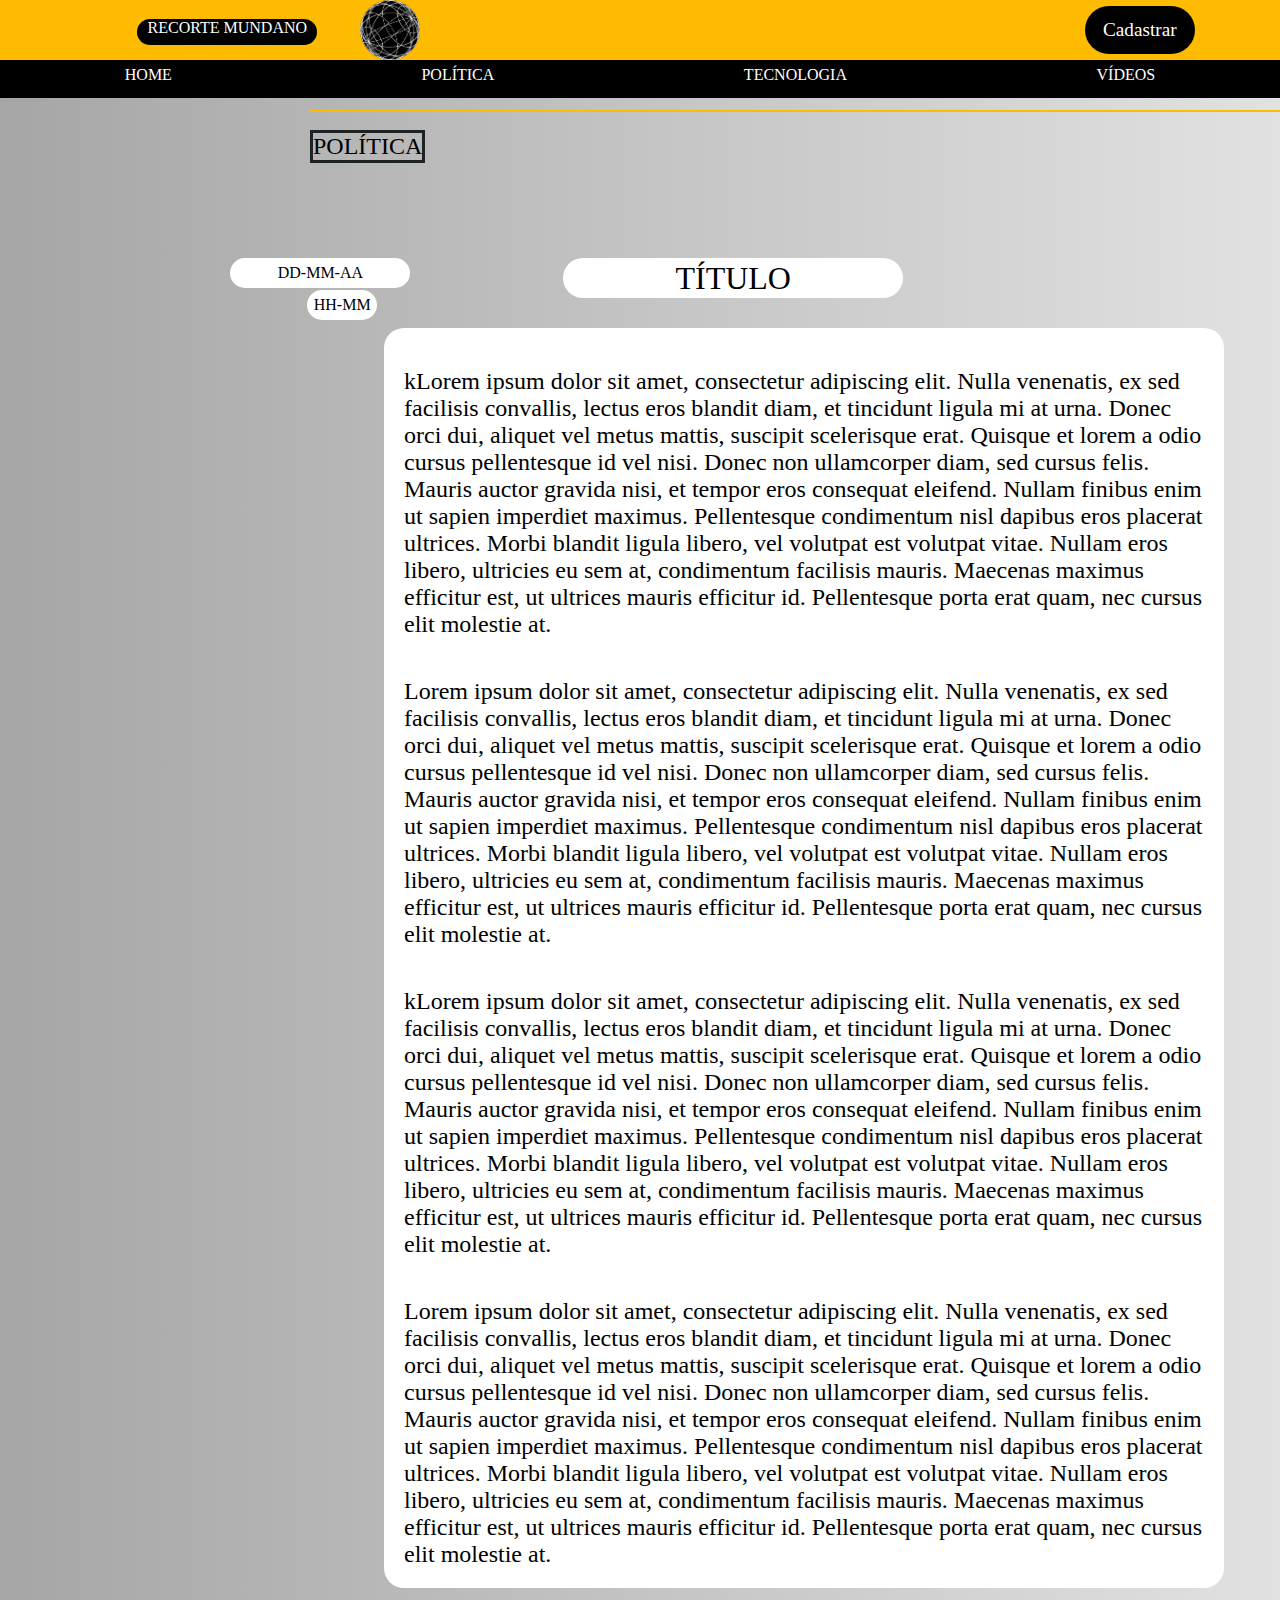
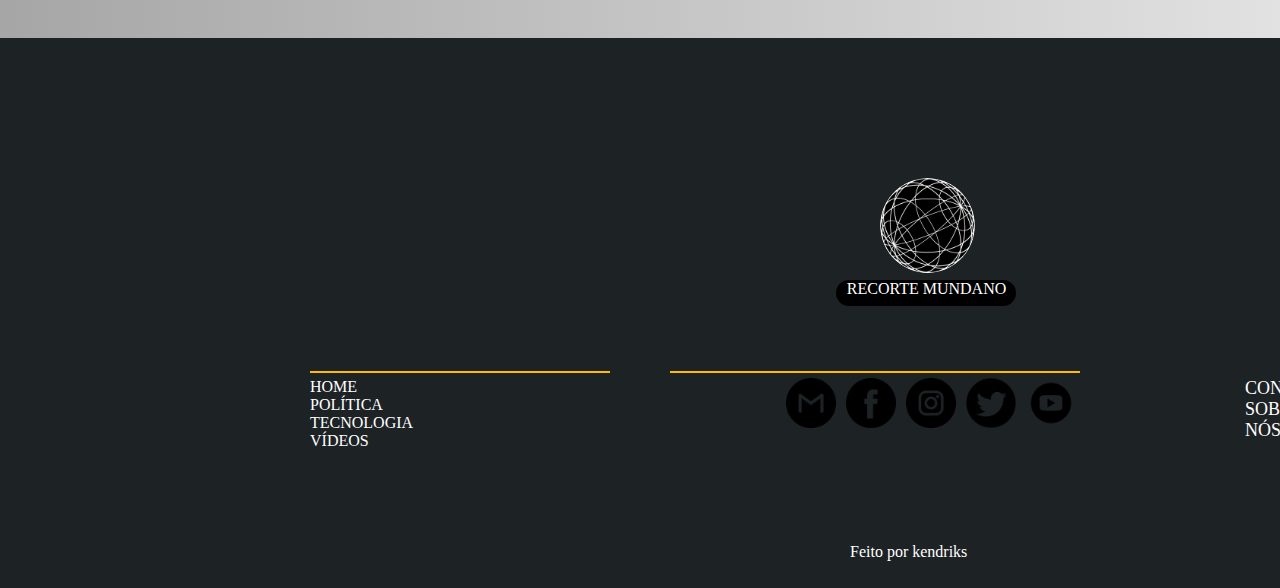
<file: Recorte mundano/politica.html>
<!DOCTYPE html>
<html lang="en">
<head>
    <meta charset="UTF-8">
    <meta name="viewport" content="width=device-width, initial-scale=1.0">
    <link rel="stylesheet" href="css/style.css">
    <link rel="shortcut icon" href="/imagens/foto perfil.png" type="image/x-icon">
    <title>Política</title>
</head>
<body>
    <!-- INÍCIO CABEÇALHO -->
    <header class="header">
        <div class="container">
            <a href="index.html">
                <img src="/imagens/logo.png" alt="" class="img-logo">
            </a>
            <div class="div-text-logo">
                <a href="index.html" class="text-logo">RECORTE MUNDANO</a>
            </div>
            <div class="div-btn-cadastrar">
                <form action="/cadastro.html">
                    <button type="submit" class="btn-cadastrar" >
                        Cadastrar
                    </button>
                </form>
            </div>    
        </div> 
    </header>
    <!-- FIM CABEÇALHO -->
    
    <!-- MENU HORIZONTAL -->
    <section class="nav">
        <nav class="nav-menu-horizontal">
            <div class="container-menu-horizontal">
                <a href="index.html">HOME</a>
                <a href="politica.html">POLÍTICA</a>
                <a href="tecnologia.html">TECNOLOGIA</a>
                <a href="videos.html">VÍDEOS</a>
            </div>
        </nav>
    </section>
    <!-- FIM MENU HORIZONTAL -->

    <hr class="hr-topo">
    <div class="menu-politica">POLÍTICA</div>
    <div class="data">DD-MM-AA</div>
    <div class="hora">HH-MM</div>
    <div class="titulo">TÍTULO</div>
    <div class="container-pagina-politica">
        <div class="conteudo">
            <p>
                kLorem ipsum dolor sit amet, consectetur adipiscing elit. Nulla venenatis, ex sed facilisis convallis, lectus eros blandit diam, et tincidunt ligula mi at urna. Donec orci dui, aliquet vel metus mattis, suscipit scelerisque erat. Quisque et lorem a odio cursus pellentesque id vel nisi. Donec non ullamcorper diam, sed cursus felis. Mauris auctor gravida nisi, et tempor eros consequat eleifend. Nullam finibus enim ut sapien imperdiet maximus. Pellentesque condimentum nisl dapibus eros placerat ultrices. Morbi blandit ligula libero, vel volutpat est volutpat vitae. Nullam eros libero, ultricies eu sem at, condimentum facilisis mauris. Maecenas maximus efficitur est, ut ultrices mauris efficitur id. Pellentesque porta erat quam, nec cursus elit molestie at. 
            </p>
            <p>
                Lorem ipsum dolor sit amet, consectetur adipiscing elit. Nulla venenatis, ex sed facilisis convallis, lectus eros blandit diam, et tincidunt ligula mi at urna. Donec orci dui, aliquet vel metus mattis, suscipit scelerisque erat. Quisque et lorem a odio cursus pellentesque id vel nisi. Donec non ullamcorper diam, sed cursus felis. Mauris auctor gravida nisi, et tempor eros consequat eleifend. Nullam finibus enim ut sapien imperdiet maximus. Pellentesque condimentum nisl dapibus eros placerat ultrices. Morbi blandit ligula libero, vel volutpat est volutpat vitae. Nullam eros libero, ultricies eu sem at, condimentum facilisis mauris. Maecenas maximus efficitur est, ut ultrices mauris efficitur id. Pellentesque porta erat quam, nec cursus elit molestie at. 
            </p>
            <p>
                <p>
                    kLorem ipsum dolor sit amet, consectetur adipiscing elit. Nulla venenatis, ex sed facilisis convallis, lectus eros blandit diam, et tincidunt ligula mi at urna. Donec orci dui, aliquet vel metus mattis, suscipit scelerisque erat. Quisque et lorem a odio cursus pellentesque id vel nisi. Donec non ullamcorper diam, sed cursus felis. Mauris auctor gravida nisi, et tempor eros consequat eleifend. Nullam finibus enim ut sapien imperdiet maximus. Pellentesque condimentum nisl dapibus eros placerat ultrices. Morbi blandit ligula libero, vel volutpat est volutpat vitae. Nullam eros libero, ultricies eu sem at, condimentum facilisis mauris. Maecenas maximus efficitur est, ut ultrices mauris efficitur id. Pellentesque porta erat quam, nec cursus elit molestie at. 
                </p>
                <p>
                    Lorem ipsum dolor sit amet, consectetur adipiscing elit. Nulla venenatis, ex sed facilisis convallis, lectus eros blandit diam, et tincidunt ligula mi at urna. Donec orci dui, aliquet vel metus mattis, suscipit scelerisque erat. Quisque et lorem a odio cursus pellentesque id vel nisi. Donec non ullamcorper diam, sed cursus felis. Mauris auctor gravida nisi, et tempor eros consequat eleifend. Nullam finibus enim ut sapien imperdiet maximus. Pellentesque condimentum nisl dapibus eros placerat ultrices. Morbi blandit ligula libero, vel volutpat est volutpat vitae. Nullam eros libero, ultricies eu sem at, condimentum facilisis mauris. Maecenas maximus efficitur est, ut ultrices mauris efficitur id. Pellentesque porta erat quam, nec cursus elit molestie at. 
                </p>
            </p>
        </div>
    </div>

    <!-- RODAPÉ -->
    <section class="rodape">
        <div class="rodape">
            <div class="logo-texto">
                <a href="index.html">
                    <img src="/imagens/logo.png" alt="" class="img-logo-rodape">
                </a>
                <div class="div-text-logo-rodape">
                    <a href="index.html" class="text-logo-rodape">RECORTE MUNDANO</a>
                </div>
            </div>
        
            <div class="div-hr-rodape">
                <hr class="primeiro-hr-rodape">
                <hr class="segundo-hr-rodape">
                <hr class="terceiro-hr-rodape">
            </div>
        
            <div class="container-menu-horizontal-rodape">
                <a href="index.html">HOME</a>
                <a href="politica.html">POLÍTICA</a>
                <a href="tecnologia.html">TECNOLOGIA</a>
                <a href="videos.html">VÍDEOS</a>
            </div>

            <div class="container-terceiro-hr-rodape">
                <a href="contato.html" class="contato-rodape">
                    CONTATO
                </a>
                <a href="sobre.html" class="sobre-rodape">
                    SOBRE NÓS
                </a>
            </div>

        <div class="redes-sociais-rodape">
            <a target="_blank" href="maiilto:recortemundano@gmail.com">
                <img src="/imagens/icone-email.png" alt="imagem do ícone do email" class="img-email"> 
            </a>
            <a target="_blank" href="https://www.facebook.com/profile.php?id=61562015823123">
                <img src="/imagens/icone-facebook.png" alt="imagem do ícone do facebook" class="img-facebook">
            </a>
            <a target="_blank" href="https://www.instagram.com/recortemundano/">
                <img src="/imagens/icone-instagram.png" alt="imagem do ícone do instagram" class="img-instagram">
            </a>
            <a target="_blank" href="https://x.com/recortemundano">
                <img src="/imagens/icone-twitter.png" alt="imagem do ícone do twitter" class="img-twitter"> 
            </a>
            <a target="_blank" href="https://www.youtube.com/channel/UCxsDfLDLJFgQENbtzC4hpzQ">
                <img src="/imagens/icone-youtube.png" alt="imagem do ícone do youtube" class="img-youtube"> 
            </a>
        </div>
            <footer class="frase-rodape">Feito por kendriks</footer>
        </div>
    </section>
    </body>
</html>
</file>
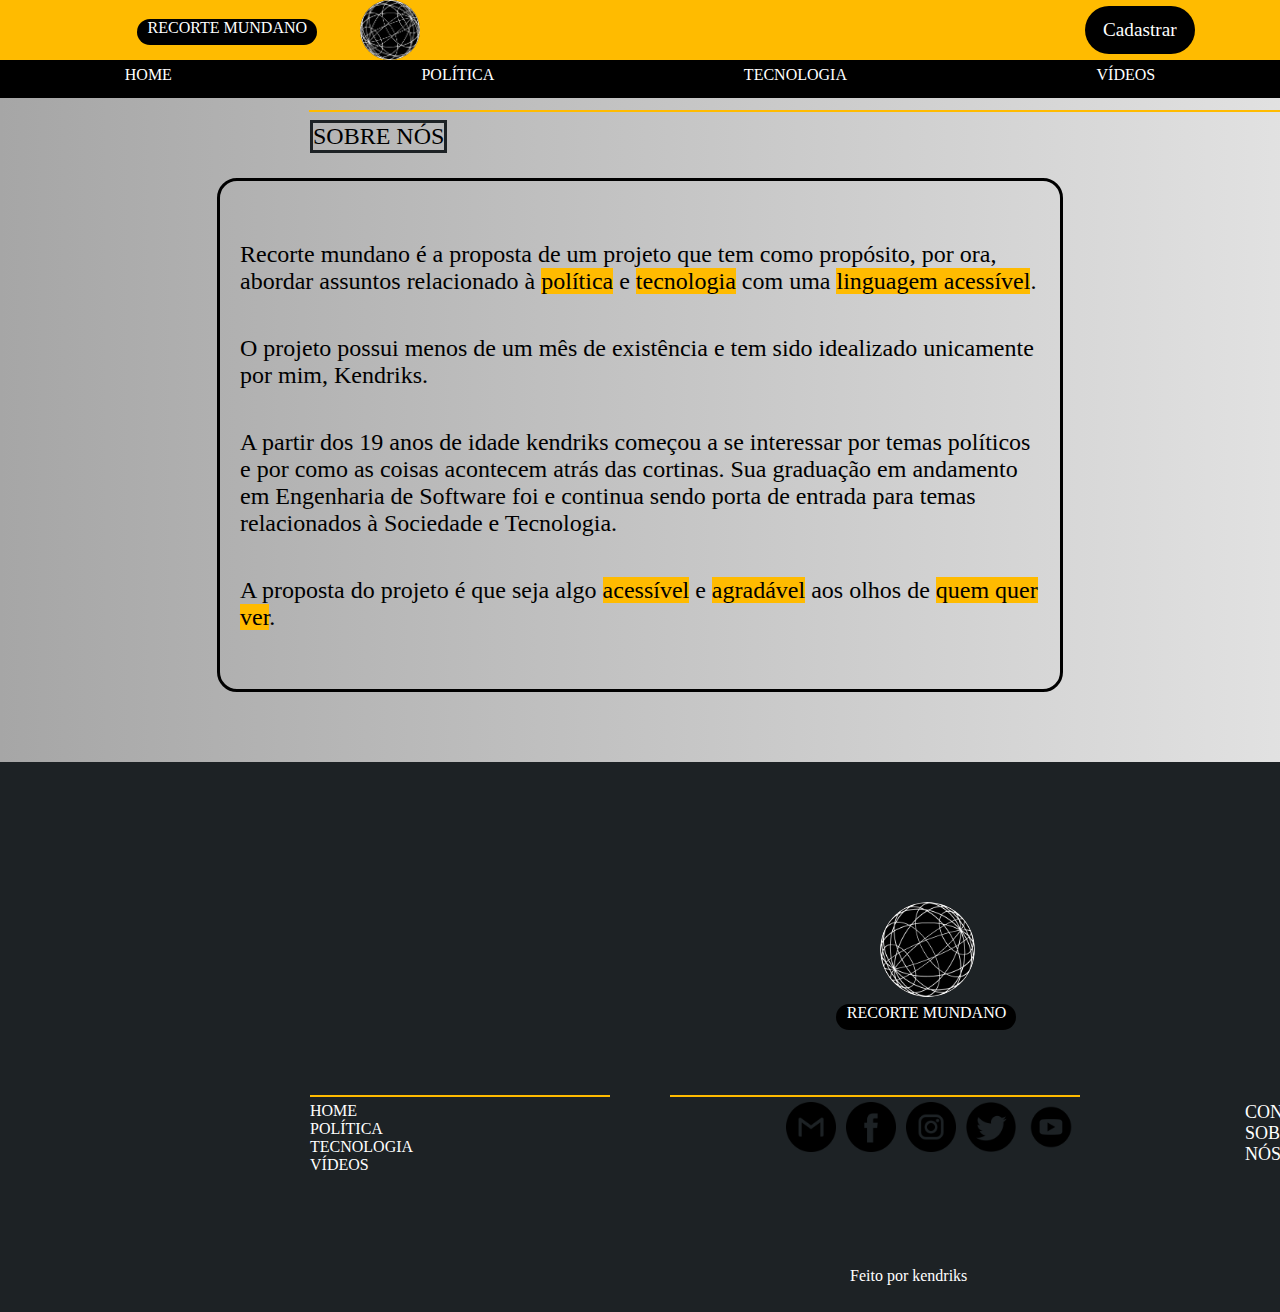
<file: Recorte mundano/sobre.html>
<!DOCTYPE html>
<html lang="en">
<head>
    <meta charset="UTF-8">
    <meta name="viewport" content="width=device-width, initial-scale=1.0">
    <link rel="stylesheet" href="css/style.css">
    <link rel="shortcut icon" href="/imagens/foto perfil.png" type="image/x-icon">
    <title>Sobre</title>
</head>
<body>
    <!-- INÍCIO CABEÇALHO -->
    <header class="header">
        <div class="container">
            <a href="index.html">
                <img src="/imagens/logo.png" alt="" class="img-logo">
            </a>
            <div class="div-text-logo">
                <a href="index.html" class="text-logo">RECORTE MUNDANO</a>
            </div>
            <div class="div-btn-cadastrar">
                <form action="/cadastro.html">
                    <button type="submit" class="btn-cadastrar" >
                        Cadastrar
                    </button>
                </form>
            </div>    
        </div> 
    </header>
    <!-- FIM CABEÇALHO -->
    
    <!-- MENU HORIZONTAL -->
    <section class="nav">
        <nav class="nav-menu-horizontal">
            <div class="container-menu-horizontal">
                <a href="index.html">HOME</a>
                <a href="politica.html">POLÍTICA</a>
                <a href="tecnologia.html">TECNOLOGIA</a>
                <a href="videos.html">VÍDEOS</a>
            </div>
        </nav>
    </section>
    <!-- FIM MENU HORIZONTAL -->

    <hr class="hr-topo">
    <div class="sobre-nos">
        SOBRE NÓS
    </div>
    <div class="container-sobre">
        <div class="sobre">
            <p>
                Recorte mundano é a proposta de um projeto que tem como propósito, por ora, abordar assuntos relacionado à <span>política</span> e <span>tecnologia</span> com uma <span>linguagem acessível</span>.
            </p>
            <p>
                O projeto possui menos de um mês de existência e tem sido idealizado unicamente por mim, Kendriks.
            </p>
            <p>
                A partir dos 19 anos de idade kendriks começou a se interessar por temas políticos e por como as coisas acontecem atrás das cortinas. Sua graduação em andamento em Engenharia de Software foi e continua sendo porta de entrada para temas relacionados à Sociedade e Tecnologia.
            </p>
            <p>
                A proposta do projeto é que seja algo <span>acessível</span> e <span>agradável</span> aos olhos de <span>quem quer ver</span>.
            </p>
        </div>
    </div>

    <!-- RODAPÉ -->
    <section class="rodape">
        <div class="rodape">
            <div class="logo-texto">
                <a href="index.html">
                    <img src="/imagens/logo.png" alt="" class="img-logo-rodape">
                </a>
                <div class="div-text-logo-rodape">
                    <a href="index.html" class="text-logo-rodape">RECORTE MUNDANO</a>
                </div>
            </div>
        
            <div class="div-hr-rodape">
                <hr class="primeiro-hr-rodape">
                <hr class="segundo-hr-rodape">
                <hr class="terceiro-hr-rodape">
            </div>
        
            <div class="container-menu-horizontal-rodape">
                <a href="index.html">HOME</a>
                <a href="politica.html">POLÍTICA</a>
                <a href="tecnologia.html">TECNOLOGIA</a>
                <a href="videos.html">VÍDEOS</a>
            </div>

            <div class="container-terceiro-hr-rodape">
                <a href="contato.html" class="contato-rodape">
                    CONTATO
                </a>
                <a href="sobre.html" class="sobre-rodape">
                    SOBRE NÓS
                </a>
            </div>

        <div class="redes-sociais-rodape">
            <a target="_blank" href="maiilto:recortemundano@gmail.com">
                <img src="/imagens/icone-email.png" alt="imagem do ícone do email" class="img-email"> 
            </a>
            <a target="_blank" href="https://www.facebook.com/profile.php?id=61562015823123">
                <img src="/imagens/icone-facebook.png" alt="imagem do ícone do facebook" class="img-facebook">
            </a>
            <a target="_blank" href="https://www.instagram.com/recortemundano/">
                <img src="/imagens/icone-instagram.png" alt="imagem do ícone do instagram" class="img-instagram">
            </a>
            <a target="_blank" href="https://x.com/recortemundano">
                <img src="/imagens/icone-twitter.png" alt="imagem do ícone do twitter" class="img-twitter"> 
            </a>
            <a target="_blank" href="https://www.youtube.com/channel/UCxsDfLDLJFgQENbtzC4hpzQ">
                <img src="/imagens/icone-youtube.png" alt="imagem do ícone do youtube" class="img-youtube"> 
            </a>
        </div>
            <footer class="frase-rodape">Feito por kendriks</footer>
        </div>
    </section>
    </body>
</html>
</file>
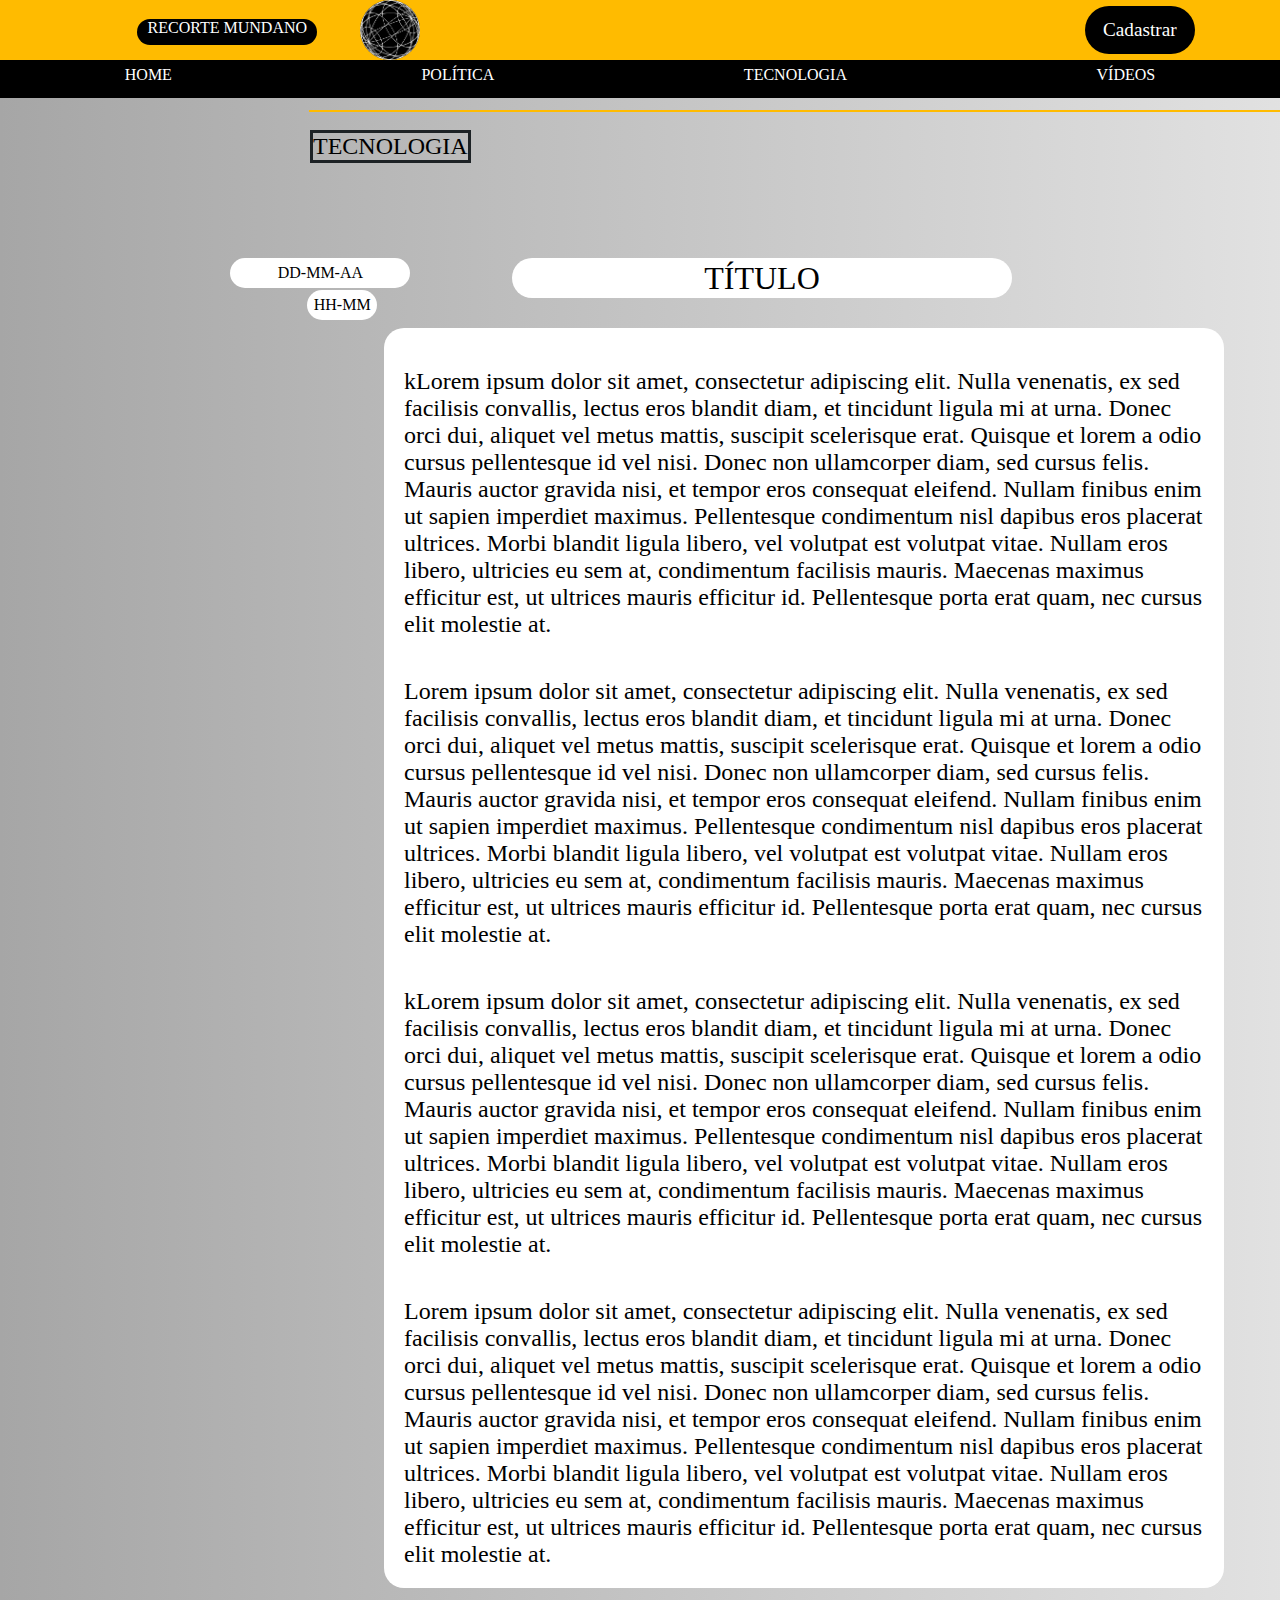
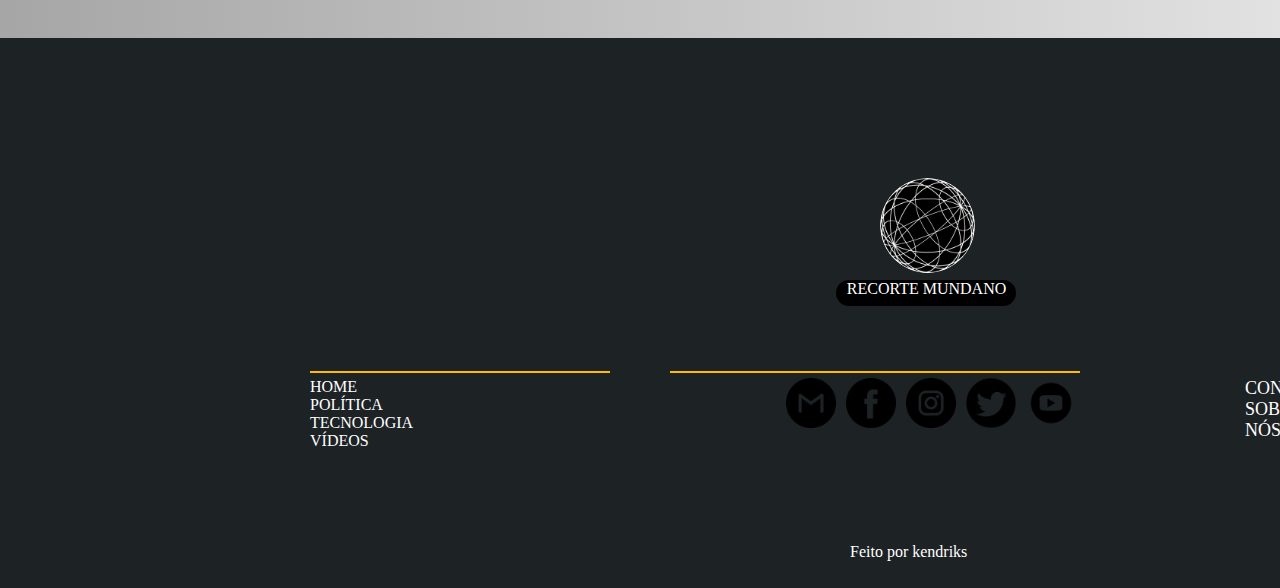
<file: Recorte mundano/tecnologia.html>
<!DOCTYPE html>
<html lang="en">
<head>
    <meta charset="UTF-8">
    <meta name="viewport" content="width=device-width, initial-scale=1.0">
    <link rel="stylesheet" href="css/style.css">
    <link rel="shortcut icon" href="/imagens/foto perfil.png" type="image/x-icon">
    <title>Tecnologia</title>
</head>
<body>
    <!-- INÍCIO CABEÇALHO -->
    <header class="header">
        <div class="container">
            <a href="index.html">
                <img src="/imagens/logo.png" alt="" class="img-logo">
            </a>
            <div class="div-text-logo">
                <a href="index.html" class="text-logo">RECORTE MUNDANO</a>
            </div>
            <div class="div-btn-cadastrar">
                <form action="/cadastro.html">
                    <button type="submit" class="btn-cadastrar" >
                        Cadastrar
                    </button>
                </form>
            </div>    
        </div> 
    </header>
    <!-- FIM CABEÇALHO -->

    <!-- MENU HORIZONTAL -->
    <section class="nav">
        <nav class="nav-menu-horizontal">
            <div class="container-menu-horizontal">
                <a href="index.html">HOME</a>
                <a href="politica.html">POLÍTICA</a>
                <a href="tecnologia.html">TECNOLOGIA</a>
                <a href="videos.html">VÍDEOS</a>
            </div>
        </nav>
    </section>
    <!-- FIM MENU HORIZONTAL -->


    <hr class="hr-topo">
    <div class="menu-tecnologia">TECNOLOGIA</div>
    <div class="data">DD-MM-AA</div>
    <div class="hora">HH-MM</div>
    <div class="titulo" id="titulo-tecnologia">TÍTULO</div>
    <div class="container-pagina-tecnologia">
        <div class="conteudo">
            <p>
                kLorem ipsum dolor sit amet, consectetur adipiscing elit. Nulla venenatis, ex sed facilisis convallis, lectus eros blandit diam, et tincidunt ligula mi at urna. Donec orci dui, aliquet vel metus mattis, suscipit scelerisque erat. Quisque et lorem a odio cursus pellentesque id vel nisi. Donec non ullamcorper diam, sed cursus felis. Mauris auctor gravida nisi, et tempor eros consequat eleifend. Nullam finibus enim ut sapien imperdiet maximus. Pellentesque condimentum nisl dapibus eros placerat ultrices. Morbi blandit ligula libero, vel volutpat est volutpat vitae. Nullam eros libero, ultricies eu sem at, condimentum facilisis mauris. Maecenas maximus efficitur est, ut ultrices mauris efficitur id. Pellentesque porta erat quam, nec cursus elit molestie at. 
            </p>
            <p>
                Lorem ipsum dolor sit amet, consectetur adipiscing elit. Nulla venenatis, ex sed facilisis convallis, lectus eros blandit diam, et tincidunt ligula mi at urna. Donec orci dui, aliquet vel metus mattis, suscipit scelerisque erat. Quisque et lorem a odio cursus pellentesque id vel nisi. Donec non ullamcorper diam, sed cursus felis. Mauris auctor gravida nisi, et tempor eros consequat eleifend. Nullam finibus enim ut sapien imperdiet maximus. Pellentesque condimentum nisl dapibus eros placerat ultrices. Morbi blandit ligula libero, vel volutpat est volutpat vitae. Nullam eros libero, ultricies eu sem at, condimentum facilisis mauris. Maecenas maximus efficitur est, ut ultrices mauris efficitur id. Pellentesque porta erat quam, nec cursus elit molestie at. 
            </p>
            <p>
                <p>
                    kLorem ipsum dolor sit amet, consectetur adipiscing elit. Nulla venenatis, ex sed facilisis convallis, lectus eros blandit diam, et tincidunt ligula mi at urna. Donec orci dui, aliquet vel metus mattis, suscipit scelerisque erat. Quisque et lorem a odio cursus pellentesque id vel nisi. Donec non ullamcorper diam, sed cursus felis. Mauris auctor gravida nisi, et tempor eros consequat eleifend. Nullam finibus enim ut sapien imperdiet maximus. Pellentesque condimentum nisl dapibus eros placerat ultrices. Morbi blandit ligula libero, vel volutpat est volutpat vitae. Nullam eros libero, ultricies eu sem at, condimentum facilisis mauris. Maecenas maximus efficitur est, ut ultrices mauris efficitur id. Pellentesque porta erat quam, nec cursus elit molestie at. 
                </p>
                <p>
                    Lorem ipsum dolor sit amet, consectetur adipiscing elit. Nulla venenatis, ex sed facilisis convallis, lectus eros blandit diam, et tincidunt ligula mi at urna. Donec orci dui, aliquet vel metus mattis, suscipit scelerisque erat. Quisque et lorem a odio cursus pellentesque id vel nisi. Donec non ullamcorper diam, sed cursus felis. Mauris auctor gravida nisi, et tempor eros consequat eleifend. Nullam finibus enim ut sapien imperdiet maximus. Pellentesque condimentum nisl dapibus eros placerat ultrices. Morbi blandit ligula libero, vel volutpat est volutpat vitae. Nullam eros libero, ultricies eu sem at, condimentum facilisis mauris. Maecenas maximus efficitur est, ut ultrices mauris efficitur id. Pellentesque porta erat quam, nec cursus elit molestie at. 
                </p>
            </p>
        </div>
    </div>

    <!-- RODAPÉ -->
    <section class="rodape">
        <div class="rodape">
            <div class="logo-texto">
                <a href="index.html">
                    <img src="/imagens/logo.png" alt="" class="img-logo-rodape">
                </a>
                <div class="div-text-logo-rodape">
                    <a href="index.html" class="text-logo-rodape">RECORTE MUNDANO</a>
                </div>
            </div>
        
            <div class="div-hr-rodape">
                <hr class="primeiro-hr-rodape">
                <hr class="segundo-hr-rodape">
                <hr class="terceiro-hr-rodape">
            </div>
        
            <div class="container-menu-horizontal-rodape">
                <a href="index.html">HOME</a>
                <a href="politica.html">POLÍTICA</a>
                <a href="tecnologia.html">TECNOLOGIA</a>
                <a href="videos.html">VÍDEOS</a>
            </div>

            <div class="container-terceiro-hr-rodape">
                <div class="contato-rodape">
                    CONTATO
                </div>
                <div class="sobre-rodape">
                    SOBRE NÓS
                </div>
            </div>

        <div class="redes-sociais-rodape">
            <a target="_blank" href="maiilto:recortemundano@gmail.com">
                <img src="/imagens/icone-email.png" alt="imagem do ícone do email" class="img-email"> 
            </target=>
            <a target="_blank" href="https://www.facebook.com/profile.php?id=61562015823123">
                <img src="/imagens/icone-facebook.png" alt="imagem do ícone do facebook" class="img-facebook">
            </a>
            <a target="_blank" href="https://www.instagram.com/recortemundano/">
                <img src="/imagens/icone-instagram.png" alt="imagem do ícone do instagram" class="img-instagram">
            </a>
            <a target="_blank" href="https://x.com/recortemundano">
                <img src="/imagens/icone-twitter.png" alt="imagem do ícone do twitter" class="img-twitter"> 
            </a>
            <a target="_blank" href="https://www.youtube.com/channel/UCxsDfLDLJFgQENbtzC4hpzQ">
                <img src="/imagens/icone-youtube.png" alt="imagem do ícone do youtube" class="img-youtube"> 
            </a>
        </div>
            <footer class="frase-rodape">Feito por kendriks</footer>
        </div>
    </section>

    </body>
</html>
</file>
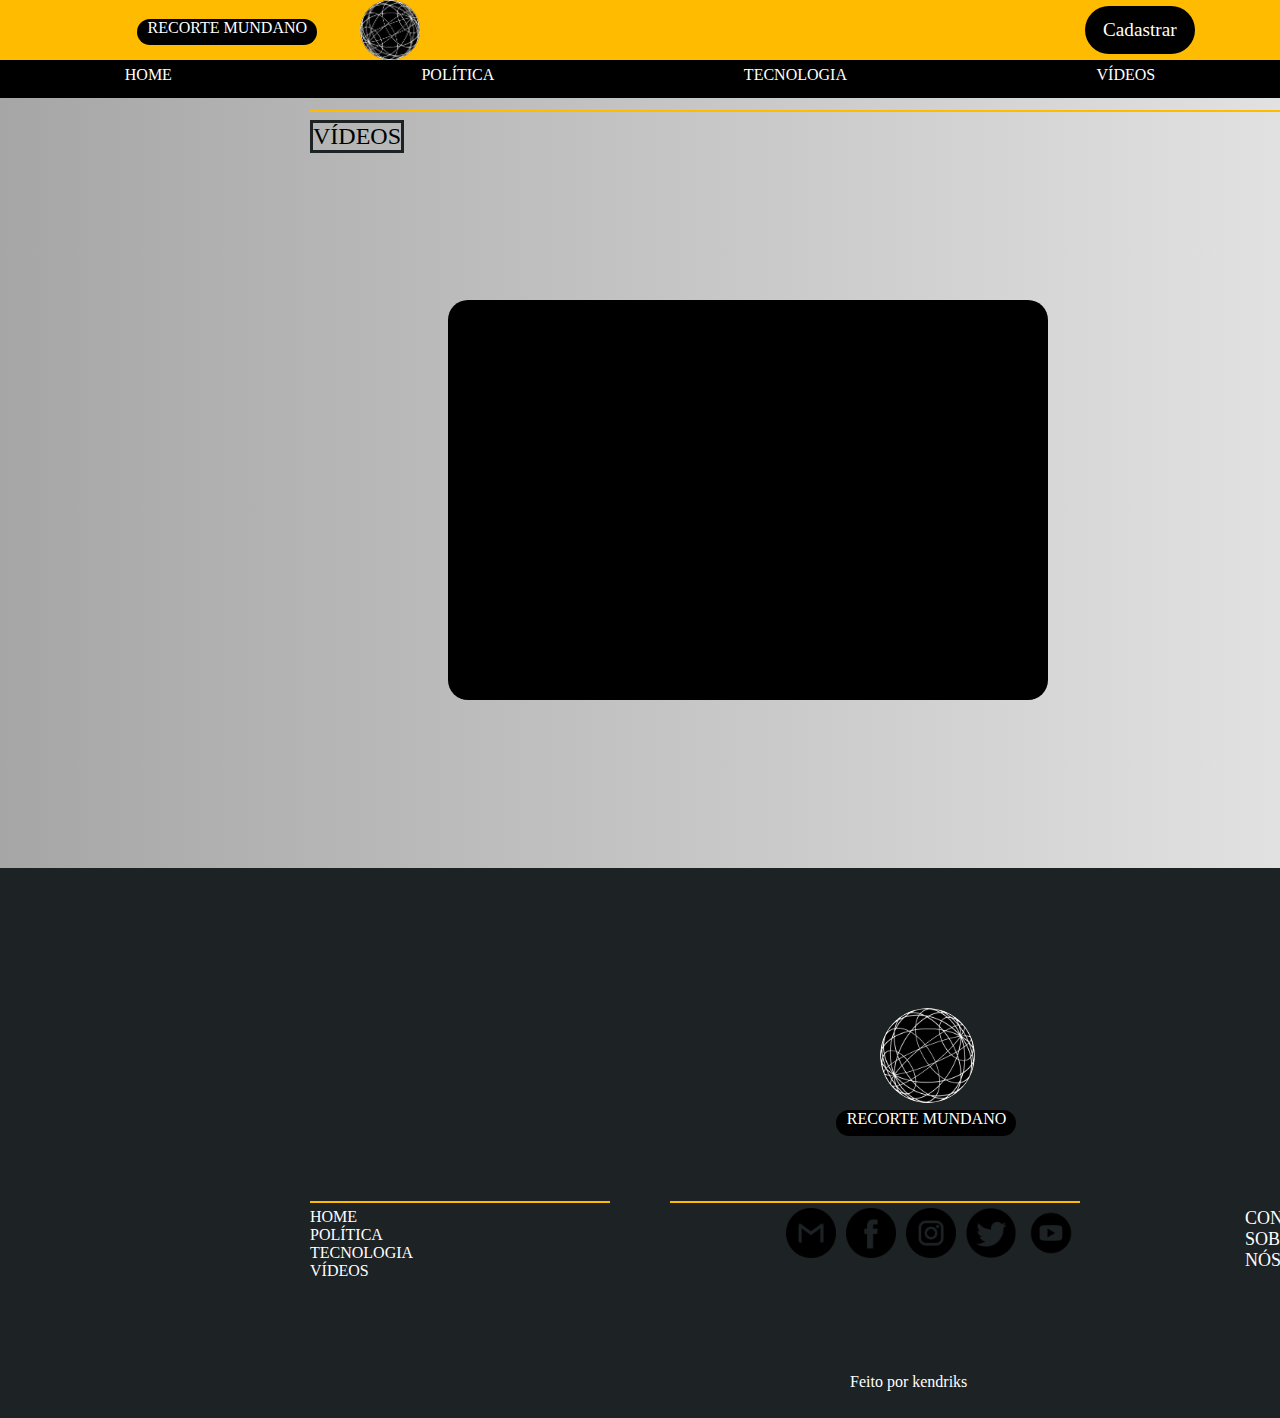
<file: Recorte mundano/videos.html>
<!DOCTYPE html>
<html lang="en">
<head>
    <meta charset="UTF-8">
    <meta name="viewport" content="width=device-width, initial-scale=1.0">
    <link rel="stylesheet" href="css/style.css">
    <link rel="shortcut icon" href="/imagens/foto perfil.png" type="image/x-icon">
    <title>Vídeos</title>
</head>
<body>
    <!-- INÍCIO CABEÇALHO -->
    <header class="header">
        <div class="container">
            <a href="index.html">
                <img src="/imagens/logo.png" alt="" class="img-logo">
            </a>
            <div class="div-text-logo">
                <a href="index.html" class="text-logo">RECORTE MUNDANO</a>
            </div>
            <div class="div-btn-cadastrar">
                <form action="/cadastro.html">
                    <button type="submit" class="btn-cadastrar" >
                        Cadastrar
                    </button>
                </form>
            </div>    
        </div> 
    </header>
    <!-- INÍCIO CABEÇALHO -->

    <!-- MENU HORIZONTAL -->
    <section class="nav">
        <nav class="nav-menu-horizontal">
            <div class="container-menu-horizontal">
                <a href="index.html">HOME</a>
                <a href="politica.html">POLÍTICA</a>
                <a href="tecnologia.html">TECNOLOGIA</a>
                <a href="videos.html">VÍDEOS</a>
            </div>
        </nav>
    </section>
    <!-- FIM MENU HORIZONTAL -->

    <hr class="hr-topo">
    <div class="container-video">
        <div class="aba-video">VÍDEOS</div>
        <div class="container-videos">
            <div class="videos">
                <!-- LINK DO VIDEO -->
            </div>
        </div>
    </div>

    <!-- RODAPÉ -->
    <section class="rodape">
        <div class="rodape">
            <div class="logo-texto">
                <a href="index.html">
                    <img src="/imagens/logo.png" alt="" class="img-logo-rodape">
                </a>
                <div class="div-text-logo-rodape">
                    <a href="index.html" class="text-logo-rodape">RECORTE MUNDANO</a>
                </div>
            </div>
        
            <div class="div-hr-rodape">
                <hr class="primeiro-hr-rodape">
                <hr class="segundo-hr-rodape">
                <hr class="terceiro-hr-rodape">
            </div>
        
            <div class="container-menu-horizontal-rodape">
                <a href="index.html">HOME</a>
                <a href="politica.html">POLÍTICA</a>
                <a href="tecnologia.html">TECNOLOGIA</a>
                <a href="videos.html">VÍDEOS</a>
            </div>

            <div class="container-terceiro-hr-rodape">
                <div class="contato-rodape">
                    CONTATO
                </div>
                <div class="sobre-rodape">
                    SOBRE NÓS
                </div>
            </div>

        <div class="redes-sociais-rodape">
            <a target="_blank" href="maiilto:recortemundano@gmail.com">
                <img src="/imagens/icone-email.png" alt="imagem do ícone do email" class="img-email"> 
            </target=>
            <a target="_blank" href="https://www.facebook.com/profile.php?id=61562015823123">
                <img src="/imagens/icone-facebook.png" alt="imagem do ícone do facebook" class="img-facebook">
            </a>
            <a target="_blank" href="https://www.instagram.com/recortemundano/">
                <img src="/imagens/icone-instagram.png" alt="imagem do ícone do instagram" class="img-instagram">
            </a>
            <a target="_blank" href="https://x.com/odiariomundano"href="https://x.com/recortemundano">
                <img src="/imagens/icone-twitter.png" alt="imagem do ícone do twitter" class="img-twitter"> 
            </a>
            <a target="_blank" href="https://www.youtube.com/channel/UCxsDfLDLJFgQENbtzC4hpzQ">
                <img src="/imagens/icone-youtube.png" alt="imagem do ícone do youtube" class="img-youtube"> 
            </a>
        </div>
            <footer class="frase-rodape">Feito por kendriks</footer>
        </div>
    </section>
    </body>
</html>
</file>
<file: Recorte mundano/css/style.css>
* {
    margin: 0;
    padding: 0;
    list-style: none;
}

body {
    background: url(/imagens/img-fundo.png);
}

header {
    height: 60px;
    background-color: rgb(255, 187, 0);
}

 /* EFEITO MARCADOR */
 span {
    background-color: rgb(255, 187, 0)
}

/* DIV que contempla elementos dentro do header */
.container {
    display: flex;
    align-items: center;
}

/* imagem da logo */
.img-logo {
    width: 60px;
    margin-left: 600%;
    border-radius: 50%;
}

/* DIV do texto da logo */
.div-text-logo {
    width: 180px;
    height: 26px;
    margin-left: 6%;
    border-radius: 20px;
    background-color: black;
}

/* título do site ao lado da logo */
.text-logo {
    display: flex;
    margin-left: 6%;
    color: rgb(255, 255, 255);
}  

/* DIV do botão cadastrar */
.div-btn-cadastrar {
    margin-left: 60%;
}

/* personalização do botão cadastrar */
.btn-cadastrar {
    display: flex;
    align-items: center;
    justify-content: center;
    width: 110px;
    height: 48px;
    margin-bottom: 5px;
    color: white;
    border: 0;
    border-radius: 30px;
    font-family:'Times New Roman', Times, serif;
    font-size:larger;
    background-color: black;
    
}

/* personalização do botão quando se passa o cursor */
button:hover {
    background-color: rgb(255, 241, 241);
    color: rgb(0, 0, 0);
}

/* retirada da marcação dos links de todas as tags a com adição da cor branca na fonte dos mesmos */
a {
    text-decoration: none;
    color: white;
}

/* criação nav de menu horizontal */
.nav-menu-horizontal {
    height: 38px;
    background-color: rgb(0, 0, 0);
    color: aliceblue;
}

.container-menu-horizontal {
    display: flex;
    flex-direction: row;
    justify-content: space-around;
    padding-top: 6px;
    color: white;
}

/* posicionamento de quadros da página inicial */
.quadros-noticias{
    display: flex;
    flex-direction: row;
    justify-content: center;
    padding-top: 50px;
    
}

/* rgb(255, 4, 4) */
.hr-topo {
    position: absolute;
    left: 309px;
    background-color: rgb(255, 187, 0);
    width: 1265px;
    top: 110px;
    height: 2px;
    border: none;
}

.recentes {
    display: flex;
    position: absolute;
    left: 310px;
    top: 118px;
    font-size:x-large;
    border: solid #1d2225;
}

/* personalização dos quadros da página inicial */
.quadros-noticias div div {
    display: flex;
    width: 400px;
    height: 700px;
    border-radius: 20px;
    margin-left: 30px;
    border-style: solid;
    border-color: rgb(255, 187, 0);
}

.quadros-noticias a {
    display: flex;
    height: 30px;
    width: 150px;
    justify-content: center;
    align-items: center;
    margin-top: 630px;
    border-radius: 20px;
    margin-left: 120px;
    border-style: solid;
    font-family: 'Times New Roman', Times, serif;
    font-size: x-large;
    color: rgb(0, 0, 0);
    background-color: white;
    border: none;
}

/* IMAGENS QUADROS */
.primeiro-quadro {
    background: url(/imagens/quadro1.jpeg);
}

.saiba-mais-quadro1 {
    display: flex;
    position: absolute;
    bottom: 75px;
    margin-left: 115px;
    color: rgb(255, 255, 255);
    font-family: 'Times New Roman', Times, serif;
    font-size: xx-large;
}

.segundo-quadro {
    background: url(/imagens/quadro2.jpeg);
 
}

.terceiro-quadro {
    background: url(/imagens/quadro3.jpeg);
}
/* FIM IMAGENS QUADRO */


/* INICIO PÁGINA POLÍTICA */
.menu-politica, .menu-tecnologia{
    display: flex;
    position: absolute;
    left: 310px;
    top: 130px;
    font-size:x-large;
    border: solid #1d2225;
}

.data, .hora {
    position: absolute;
    display: flex;
    justify-content: center;
    align-items: center;
    background-color: rgb(255, 255, 255);
    width: 180px;
    height: 30px;
    margin-top: 160px;
    left: 18%;
    font-family: 'Times New Roman', Times, serif;
    border-radius: 20px;
}

.hora {
    width: 70px;
    top: 130px;
    left: 24%;
}

.titulo {
    position: absolute;
    display: flex;
    justify-content: center;
    align-items: center;
    background-color: rgb(255, 255, 255);
    width: 340px;
    height: 40px;
    margin-top: 160px;
    left: 44%;
    font-family: 'Times New Roman', Times, serif;
    font-size: xx-large;
    border-radius: 20px;
}

.container-pagina-politica {
    width: 800px;
    height: 140vh;
    background-color: rgb(255, 255, 255);
    display: flex;
    justify-content: center;
    margin-left: 30%;
    margin-top: 230px;
    padding-left: 20px;
    padding-right: 20px;
    border-radius: 20px;
}

.container-pagina-tecnologia {
    width: 800px;
    height: 140vh;
    background-color: rgb(255, 255, 255);
    display: flex;
    justify-content: center;
    /* align-items: center; */
    margin-left: 30%;
    margin-top: 230px;
    padding-left: 20px;
    padding-right: 20px;
    border-radius: 20px;
}

#titulo-tecnologia {
    width: 500px;
    left: 40%;
}

.apresentacao {
    display: flex;
    position: relative; 
    width: 600px;
    height: 350px;
    margin-top: 200px;
    border: #ffbb00;
    border-style: solid;
    left: 35%;
    border-radius: 20px;
}

.hr-apresentacao {
    display: flex;
    position: absolute;
    right: 340px;
    background-color: rgb(255, 187, 0);
    width: 1265px;
    height: 2px;
    border: none;
    left: 309px;
    margin-top: 115px;
}

.autora {
    display: flex;
    position: absolute;
    top: 1030px;
    left: 310px;
    font-family: 'Times New Roman', Times, serif;
    font-size: x-large;
    border: solid #1d2225;
}

.autora-foto {
    position: absolute;
    width: 190px;
    height: 190px;
    background: url(/imagens/foto-autora.jpeg);
    background-size: cover;
    border-radius: 50%;
    left: 30%;
    margin: 30px;
}

.autora-descricao {
    position: absolute;
    width: 400px;
    height: 200px;
    font-family: 'Times New Roman', Times, serif;
    font-size: large;
    margin-top: 230px;
    left: 19%;
}

/* PÁGINA DE FORMULÁRIO DE CADASTRO */
.container-cadastro {
    display: flex;
    width: 600px;
    height: 90vh;
    bottom: 30px;
}

h2 {
    color: white;
    position: absolute;
    left: 36%;
    margin-top: 200px;
    
}

/* personalização div que contém elementos do formulário de cadastro */
.cadastro {
    width: 600px;
    height: 800px;
    background-color: rgb(0, 0, 0);
    display: flex;
    position: absolute;
    left: 33%;
    border-radius: 20px;
    top: 120px;
    margin: auto;
}

.elementos-cadastro {
    display: flex;
    justify-content: center;
    align-items: center;
    flex-direction: column;
    margin-left: calc(800px - 665px);
    margin-top: 60px;
}

label {
    display: flex;
    position: relative;
    right: 143px;
    margin-top: 20px;
    color: white;
}

input {
    width: 340px;
    height: 35px;
    border-radius: 20px;
    border: none;
}

input::placeholder {
    position: absolute;
    font-family: 'Times New Roman', Times, serif;
    font-size: large;
}

.container-btn-cadastrar {
    display: flex;
    align-items: center;
    justify-content: center;
    margin-top: 30px;
}

.form-btn-cadastrar {
    width: 150px;
    height: 48px;
    margin-bottom: 5px;
    color: rgb(0, 0, 0);
    border: 0;
    border-radius: 30px;
    font-family:'Times New Roman', Times, serif;
    font-size:larger;
    background-color: rgb(255, 255, 255);
}

.form-btn-cadastrar:hover {
    background-color: rgb(71, 70, 70);
}

/* INÍCIO PERSONALIZAÇÃO PÁGINA VÍDEO */
.container-video {
    display: flex;
    width: 1000px;
    height: 80vh;
    bottom: 30px;
}

.aba-video {
    display: flex;
    position: absolute;
    left: 310px;
    top: 120px;
    font-size:x-large;
    border: solid #1d2225;
}

.container-videos {
    width: 600px;
    height: 400px;
    background-color: rgb(0, 0, 0);
    display: flex;
    position: absolute;
    left: 35%;
    border-radius: 20px;
    top: 300px;
    margin: auto;
}

.videos {
    display: flex;
    position: absolute;
    padding-top: 40px;
    left: 3.5%;
    margin: auto;
}

/* INÍCIO DA PERSONALIZAÇÃO DA PÁGINA SOBRE NÓS */
.container-sobre {
    display: flex;
    position: relative;
    width: 800px;
    height: 52vh;
    margin: auto;
    top: 80px;
    padding: 20px;
    border: solid black;
    border-radius: 20px;
    margin-bottom: 100px;        
}

.sobre-nos {
    display: flex;
    position: absolute;
    left: 310px;
    top: 120px;
    font-size:x-large;
    border: solid #1d2225;
}

p {
    margin-top: 40px;
    margin-bottom: 20px;
    font-family: 'Times New Roman', Times, serif;
    font-size:x-large;
}

.container-contato {
    display: flex;
    position: relative;
    width: 800px;
    height: 52vh;
    margin: auto;
    top: 80px;
    padding: 20px;
    border: solid black;
    border-radius: 20px;
    margin-bottom: 100px;
}

.contato {
    display: flex;
    position: absolute;
    left: 310px;
    top: 120px;
    font-size:x-large;
    border: solid #1d2225;
 
}

.div-contato {
    display: flex;
    position: absolute;
    font-family: 'Times New Roman', Times, serif;
    font-size: xx-large;
}

.pagina-contato {
    margin-top: 80px;
}

.pagina-contato div {
    display: flex;
    flex-direction: row;
    padding-top: 30px;
}

.pagina-contato a {
    color: black;
    padding-left: 20px;
    font-size: larger;
}

.hr-localizacao {
    display: flex;
    position: relative;
    right: 340px;
    background-color: rgb(255, 187, 0);
    width: 1265px;
    height: 2px;
    border: none;
    left: 309px;
    margin-top: 115px;
}

.localizacao {
    display: flex;
    position: relative;
    top: 10px;
    left: 310px;
    font-family: 'Times New Roman', Times, serif;
    font-size: x-large;
}

.mapa {
    margin-top: 40px;
    margin-left: 120px;

}

.rodape {
    display: flex;
    position: absolute;
    margin-top: 50px;
    width: 100%;
    height: 500px;  
    background-color: #1d2225;
}

.logo-texto {
    position: absolute;
    padding: 90px;
}

.div-text-logo-rodape {
    display: flex;
    position: absolute;
    margin-top: 102px;
    width: 180px;
    height: 26px;
    left: 836px;
    border-radius: 20px;
    background-color: black;
    
}

/* título do site ao lado da logo */
.text-logo-rodape {
    display: flex;
    margin-left: 6%;
    color: rgb(255, 255, 255);
   
}  

.img-logo-rodape {
    display: flex;
    position: absolute;
    left: 880px;
    width: 95px;
    border-radius: 50%;
}

.primeiro-hr-rodape {
    position: absolute;
    background-color: rgb(255, 187, 0);
    width: 300px;
    margin-top: 283px;
    left: 310px;
    height: 2px;
    border: none;
}

.segundo-hr-rodape {
    position: absolute;
    background-color: rgb(255, 187, 0);
    width: 300px;
    margin-top: 283px;
    left: 780px;
    height: 2px;
    border: none;
}

.terceiro-hr-rodape {
    position: absolute;
    background-color: rgb(255, 187, 0);
    width: 300px;
    margin-top: 283px;
    right: 310px;
    height: 2px;
    border: none;
}

.container-menu-horizontal-rodape {
    display: flex;
    position: absolute;
    flex-direction: column;
    margin-top: 290px;
    left: 310px;
}

.container-terceiro-hr-rodape {
    display: flex;
    position: absolute;
    flex-direction: column;
    margin-top: 290px;
    left: 1245px;
    font-family: 'Times New Roman', Times, serif;
    font-size: large;
    color: white;
}

.redes-sociais-rodape a{
    position: absolute;
    left: 726px;
    margin-top: 290px;
    width: 50px;
}

.redes-sociais-rodape img {
    width: 50px;
}

.img-email {
    margin-left: 60px;
}

.img-facebook {
    margin-left: 120px;
}

.img-instagram {
    margin-left: 180px;
}

.img-twitter {
    margin-left: 240px;
}

.img-youtube {
    margin-left: 300px;
}

.hr-footer {
    display: flex;
    position: absolute;
    right: 340px;
    background-color: rgb(255, 255, 255);
    width: 1265px;
    height: 2px;
    border: none;
    left: 309px;
    margin-top: 450px;
}

.frase-rodape {
    display: flex;
    position: absolute;
    margin-top: 455px;
    left: 850px;
    font-family: 'Times New Roman', Times, serif;
    color: rgb(255, 255, 255);
}
</file>
<file: css/style.css>
* {
    margin: 0;
    padding: 0;
    list-style: none;
}

body {
    background: url(/img-fundo.png)
}

header {
    height: 60px;
    background-color: rgb(255, 187, 0);
}

 /* EFEITO MARCADOR */
 span {
    background-color: rgb(255, 187, 0)
}

/* DIV que contempla elementos dentro do header */
.container {
    display: flex;
    align-items: center;
}

/* imagem da logo */
.img-logo {
    width: 60px;
    margin-left: 600%;
    border-radius: 50%;
}

/* DIV do texto da logo */
.div-text-logo {
    width: 180px;
    height: 26px;
    margin-left: 6%;
    border-radius: 20px;
    background-color: black;
}

/* título do site ao lado da logo */
.text-logo {
    display: flex;
    margin-left: 6%;
    color: rgb(255, 255, 255);
}  

/* DIV do botão cadastrar */
.div-btn-cadastrar {
    margin-left: 60%;
}

/* personalização do botão cadastrar */
.btn-cadastrar {
    display: flex;
    align-items: center;
    justify-content: center;
    width: 110px;
    height: 48px;
    margin-bottom: 5px;
    color: white;
    border: 0;
    border-radius: 30px;
    font-family:'Times New Roman', Times, serif;
    font-size:larger;
    background-color: black;
    
}

/* personalização do botão quando se passa o cursor */
button:hover {
    background-color: rgb(255, 241, 241);
    color: rgb(0, 0, 0);
}

/* retirada da marcação dos links de todas as tags a com adição da cor branca na fonte dos mesmos */
a {
    text-decoration: none;
    color: white;
}

/* criação nav de menu horizontal */
.nav-menu-horizontal {
    height: 38px;
    background-color: rgb(0, 0, 0);
    color: aliceblue;
}

.container-menu-horizontal {
    display: flex;
    flex-direction: row;
    justify-content: space-around;
    padding-top: 6px;
    color: white;
}

/* posicionamento de quadros da página inicial */
.quadros-noticias{
    display: flex;
    flex-direction: row;
    justify-content: center;
    padding-top: 20px;
    
}

/* rgb(255, 4, 4) */
.hr-topo {
    position: absolute;
    left: 309px;
    background-color: rgb(255, 187, 0);
    width: 1265px;
    top: 110px;
    height: 2px;
    border: none;
}

.recentes {
    display: flex;
    position: absolute;
    left: 310px;
    top: 118px;
    font-size:x-large;
    border: solid #1d2225;
}

/* personalização dos quadros da página inicial */
.quadros-noticias div div {
    display: flex;
    width: 400px;
    height: 700px;
    border-radius: 20px;
    margin-left: 30px;
    border-style: none;
}


.primeiro-quadro, .segundo-quadro, .terceiro-quadro {
    margin-top: 50px;
}

/* INICIO PÁGINA POLÍTICA */
.menu-politica, .menu-tecnologia{
    display: flex;
    position: absolute;
    left: 310px;
    top: 120px;
    font-size:x-large;
    border: solid #1d2225;
}

.data, .hora {
    position: absolute;
    display: flex;
    justify-content: center;
    align-items: center;
    background-color: rgb(255, 255, 255);
    width: 180px;
    height: 30px;
    left: 20%;
    margin-top: 160px;
    margin-right: 65%;
    font-family: 'Times New Roman', Times, serif;
    border-radius: 20px;
}

.hora {
    width: 70px;
    top: 120px;
    left: 24%;
}

.titulo {
    position: absolute;
    display: flex;
    justify-content: center;
    align-items: center;
    background-color: rgb(255, 255, 255);
    width: 340px;
    height: 40px;
    margin-top: 160px;
    left: 44%;
    font-family: 'Times New Roman', Times, serif;
    font-size: xx-large;
    border-radius: 20px;
}

.container-pagina-politica {
    width: 800px;
    height: 140vh;
    background-color: rgb(255, 255, 255);
    display: flex;
    justify-content: center;
    margin-left: 30%;
    margin-top: 230px;
    padding-left: 20px;
    padding-right: 20px;
    border-radius: 20px;
}

.container-pagina-tecnologia {
    width: 800px;
    height: 140vh;
    background-color: rgb(255, 255, 255);
    display: flex;
    justify-content: center;
    margin-left: 30%;
    margin-top: 230px;
    padding-left: 20px;
    padding-right: 20px;
    border-radius: 20px;
}

#titulo-tecnologia {
    width: 500px;
    left: 40%;
}

.apresentacao {
    display: flex;
    position: relative; 
    width: 600px;
    height: 350px;
    margin-top: 200px;
    border: #ffbb00;
    border-style: solid;
    left: 35%;
    border-radius: 20px;
}

.hr-apresentacao {
    display: flex;
    position: absolute;
    right: 340px;
    background-color: rgb(255, 187, 0);
    width: 1265px;
    height: 2px;
    border: none;
    left: 309px;
    margin-top: 115px;
}

.autora {
    display: flex;
    position: absolute;
    top: 1010px;
    left: 310px;
    font-family: 'Times New Roman', Times, serif;
    font-size: x-large;
    border: solid #1d2225;
}

#imagem-autora {
    position: absolute;
    width: 180px;
    height: 180px;
    background: url(foto-autora.jpeg);
    background-size: cover;
    border-radius: 50%;
    left: 30%;
    margin: 30px;
}

.autora-descricao {
    position: absolute;
    width: 400px;
    height: 200px;
    font-family: 'Times New Roman', Times, serif;
    font-size: large;
    margin-top: 230px;
    left: 19%;
}

/* PÁGINA DE FORMULÁRIO DE CADASTRO */
.container-cadastro {
    display: flex;
    width: 600px;
    height: 90vh;
    bottom: 30px;
}

h2 {
    color: white;
    position: absolute;
    left: 36%;
    margin-top: 200px;
    
}

/* personalização div que contém elementos do formulário de cadastro */
.cadastro {
    width: 600px;
    height: 800px;
    background-color: rgb(0, 0, 0);
    display: flex;
    position: absolute;
    left: 33%;
    border-radius: 20px;
    top: 120px;
    margin: auto;
}

.elementos-cadastro {
    display: flex;
    justify-content: center;
    align-items: center;
    flex-direction: column;
    margin-left: calc(800px - 665px);
    margin-top: 60px;
}

label {
    display: flex;
    position: relative;
    right: 143px;
    margin-top: 20px;
    color: white;
}

input {
    width: 340px;
    height: 35px;
    border-radius: 20px;
    border: none;
}

input::placeholder {
    position: absolute;
    font-family: 'Times New Roman', Times, serif;
    font-size: large;
}

.container-btn-cadastrar {
    display: flex;
    align-items: center;
    justify-content: center;
    margin-top: 30px;
}

.form-btn-cadastrar {
    width: 150px;
    height: 48px;
    margin-bottom: 5px;
    color: rgb(0, 0, 0);
    border: 0;
    border-radius: 30px;
    font-family:'Times New Roman', Times, serif;
    font-size:larger;
    background-color: rgb(255, 255, 255);
}

.form-btn-cadastrar:hover {
    background-color: rgb(71, 70, 70);
}

/* INÍCIO PERSONALIZAÇÃO PÁGINA VÍDEO */
.container-video {
    display: flex;
    width: 1000px;
    height: 80vh;
    bottom: 30px;
}

.aba-video {
    display: flex;
    position: absolute;
    left: 310px;
    top: 118px;
    font-size:x-large;
    border: solid #1d2225;
}

.container-videos {
    width: 600px;
    height: 400px;
    background-color: rgb(0, 0, 0);
    display: flex;
    position: absolute;
    left: 35%;
    border-radius: 20px;
    top: 300px;
    margin: auto;
}

.videos {
    display: flex;
    position: absolute;
    padding-top: 40px;
    left: 3.5%;
    margin: auto;
}

/* INÍCIO DA PERSONALIZAÇÃO DA PÁGINA SOBRE NÓS */
.container-sobre {
    display: flex;
    position: relative;
    width: 800px;
    height: 52vh;
    margin: auto;
    top: 80px;
    padding: 20px;
    border: solid black;
    border-radius: 20px;
    margin-bottom: 100px;        
}

.sobre-nos {
    display: flex;
    position: absolute;
    left: 310px;
    top: 120px;
    font-size:x-large;
    border: solid #1d2225;
}

p {
    margin-top: 40px;
    margin-bottom: 20px;
    font-family: 'Times New Roman', Times, serif;
    font-size:x-large;
}

.container-contato {
    display: flex;
    position: relative;
    width: 800px;
    height: 52vh;
    margin: auto;
    top: 80px;
    padding: 20px;
    border: solid black;
    border-radius: 20px;
    margin-bottom: 100px;
}

.contato {
    display: flex;
    position: absolute;
    left: 310px;
    top: 120px;
    font-size:x-large;
    border: solid #1d2225;
 
}

.div-contato {
    display: flex;
    position: absolute;
    font-family: 'Times New Roman', Times, serif;
    font-size: xx-large;
}

.pagina-contato {
    margin-top: 80px;
}

.pagina-contato div {
    display: flex;
    flex-direction: row;
    padding-top: 30px;
}

.pagina-contato a {
    color: black;
    padding-left: 20px;
    font-size: larger;
}

.hr-localizacao {
    display: flex;
    position: relative;
    right: 340px;
    background-color: rgb(255, 187, 0);
    width: 1265px;
    height: 2px;
    border: none;
    left: 309px;
    margin-top: 115px;
}

.localizacao {
    display: flex;
    position: relative;
    top: 10px;
    left: 310px;
    font-family: 'Times New Roman', Times, serif;
    font-size: x-large;
}

.mapa {
    margin-top: 40px;
    margin-left: 120px;

}

.rodape {
    display: flex;
    position: absolute;
    margin-top: 50px;
    width: 100%;
    height: 500px;  
    background-color: #1d2225;
}

.logo-texto {
    position: absolute;
    padding: 90px;
}

.div-text-logo-rodape {
    display: flex;
    position: absolute;
    margin-top: 102px;
    width: 180px;
    height: 26px;
    left: 836px;
    border-radius: 20px;
    background-color: black;
    
}

/* título do site ao lado da logo */
.text-logo-rodape {
    display: flex;
    margin-left: 6%;
    color: rgb(255, 255, 255);
   
}  

.img-logo-rodape {
    display: flex;
    position: absolute;
    left: 880px;
    width: 95px;
    border-radius: 50%;
}

.primeiro-hr-rodape {
    position: absolute;
    background-color: rgb(255, 187, 0);
    width: 300px;
    margin-top: 283px;
    left: 310px;
    height: 2px;
    border: none;
}

.segundo-hr-rodape {
    position: absolute;
    background-color: rgb(255, 187, 0);
    width: 300px;
    margin-top: 283px;
    left: 780px;
    height: 2px;
    border: none;
}

.terceiro-hr-rodape {
    position: absolute;
    background-color: rgb(255, 187, 0);
    width: 300px;
    margin-top: 283px;
    right: 310px;
    height: 2px;
    border: none;
}

.container-menu-horizontal-rodape {
    display: flex;
    position: absolute;
    flex-direction: column;
    margin-top: 290px;
    left: 310px;
}

.container-terceiro-hr-rodape {
    display: flex;
    position: absolute;
    flex-direction: column;
    margin-top: 290px;
    left: 1245px;
    font-family: 'Times New Roman', Times, serif;
    font-size: large;
    color: white;
}

.redes-sociais-rodape a{
    position: absolute;
    left: 726px;
    margin-top: 290px;
    width: 50px;
}

.redes-sociais-rodape img {
    width: 50px;
}

.img-email {
    margin-left: 60px;
}

.img-facebook {
    margin-left: 120px;
}

.img-instagram {
    margin-left: 180px;
}

.img-twitter {
    margin-left: 240px;
}

.img-youtube {
    margin-left: 300px;
}

.hr-footer {
    display: flex;
    position: absolute;
    right: 340px;
    background-color: rgb(255, 255, 255);
    width: 1265px;
    height: 2px;
    border: none;
    left: 309px;
    margin-top: 450px;
}

.frase-rodape {
    display: flex;
    position: absolute;
    margin-top: 455px;
    left: 850px;
    font-family: 'Times New Roman', Times, serif;
    color: rgb(255, 255, 255);
}
</file>
